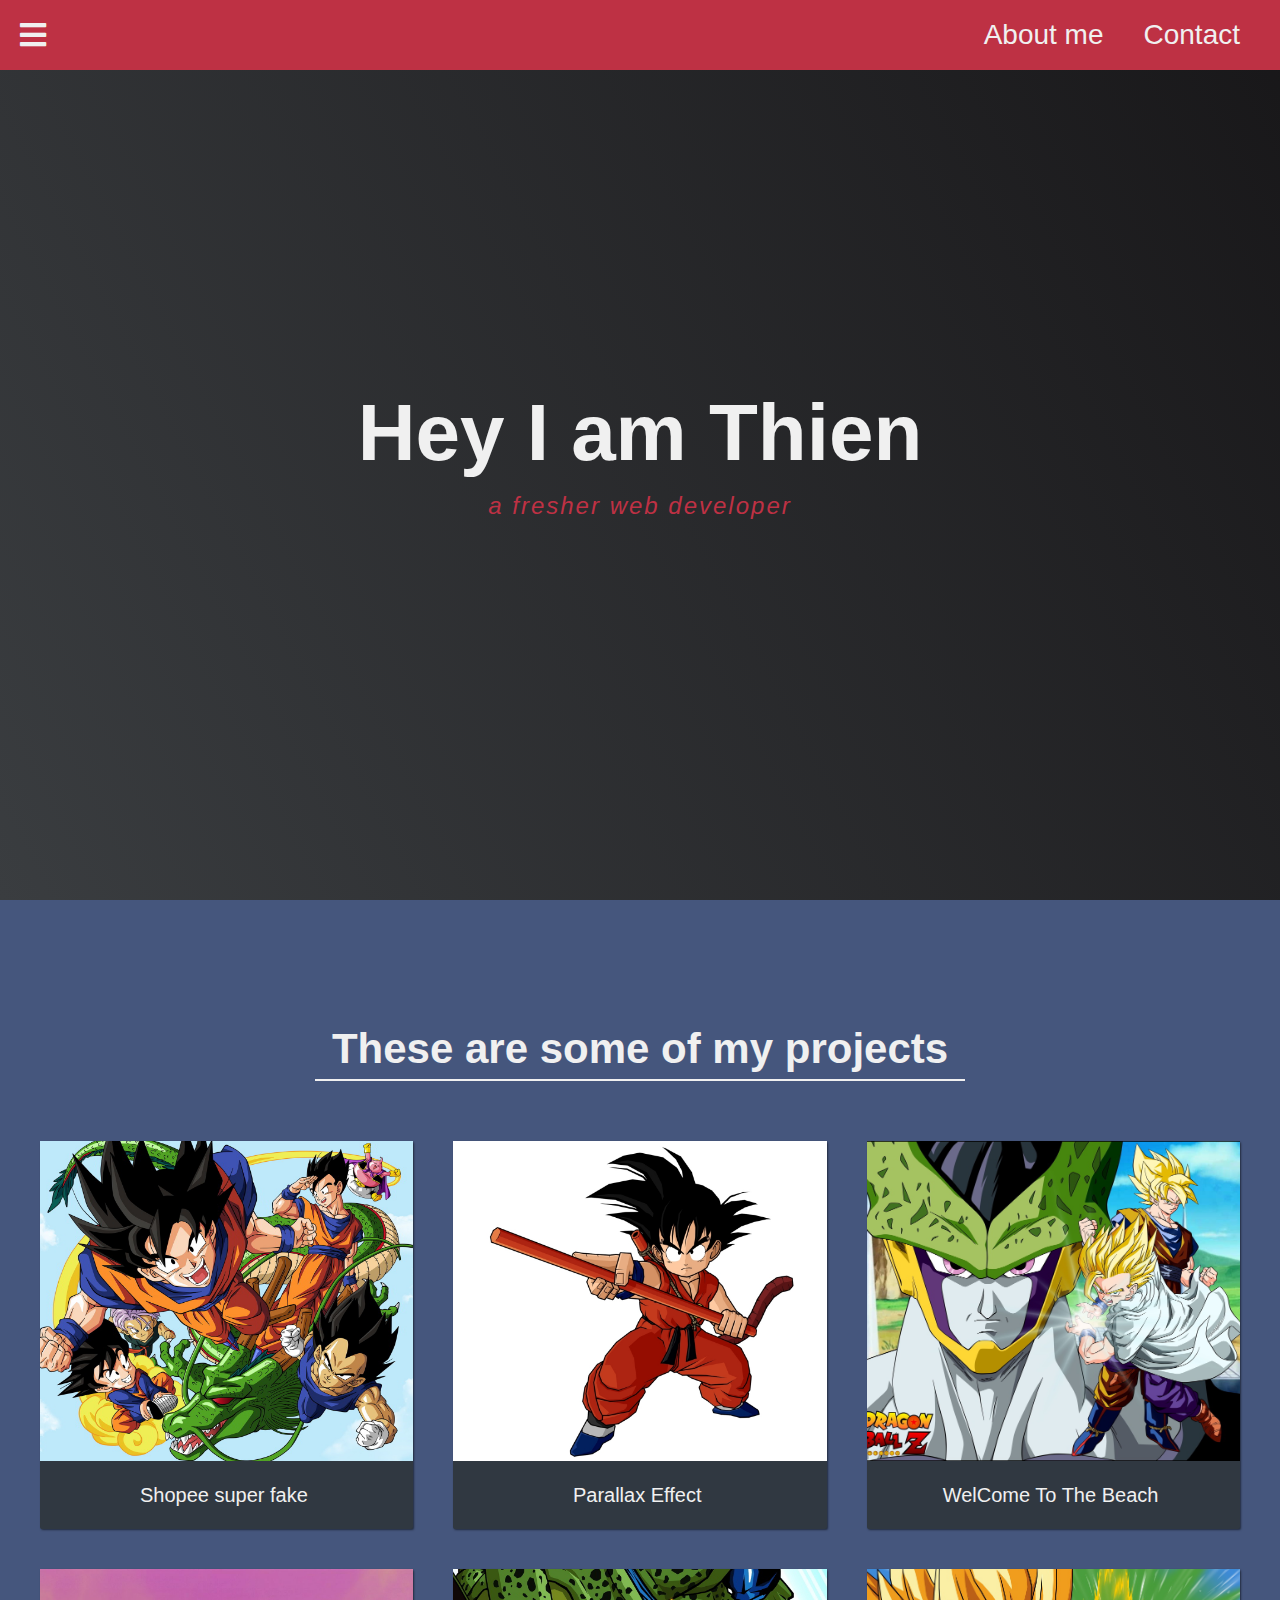
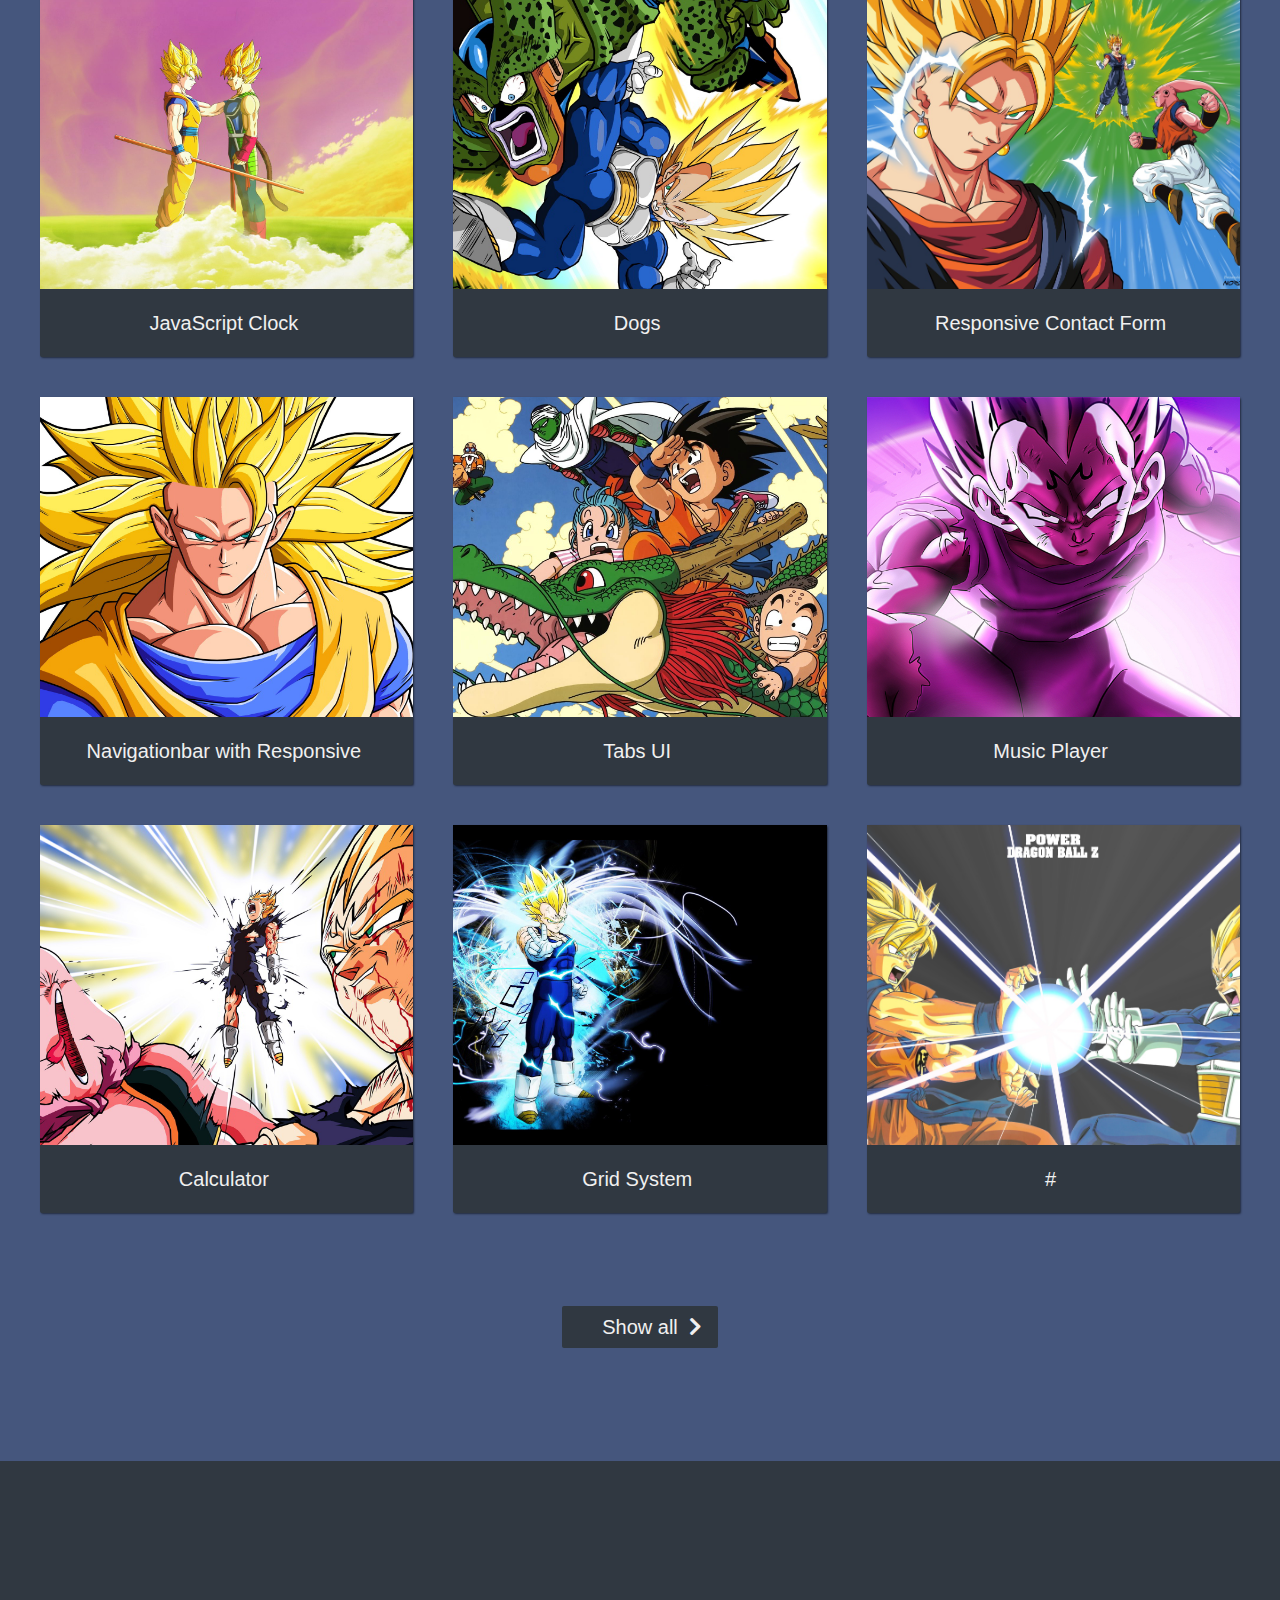
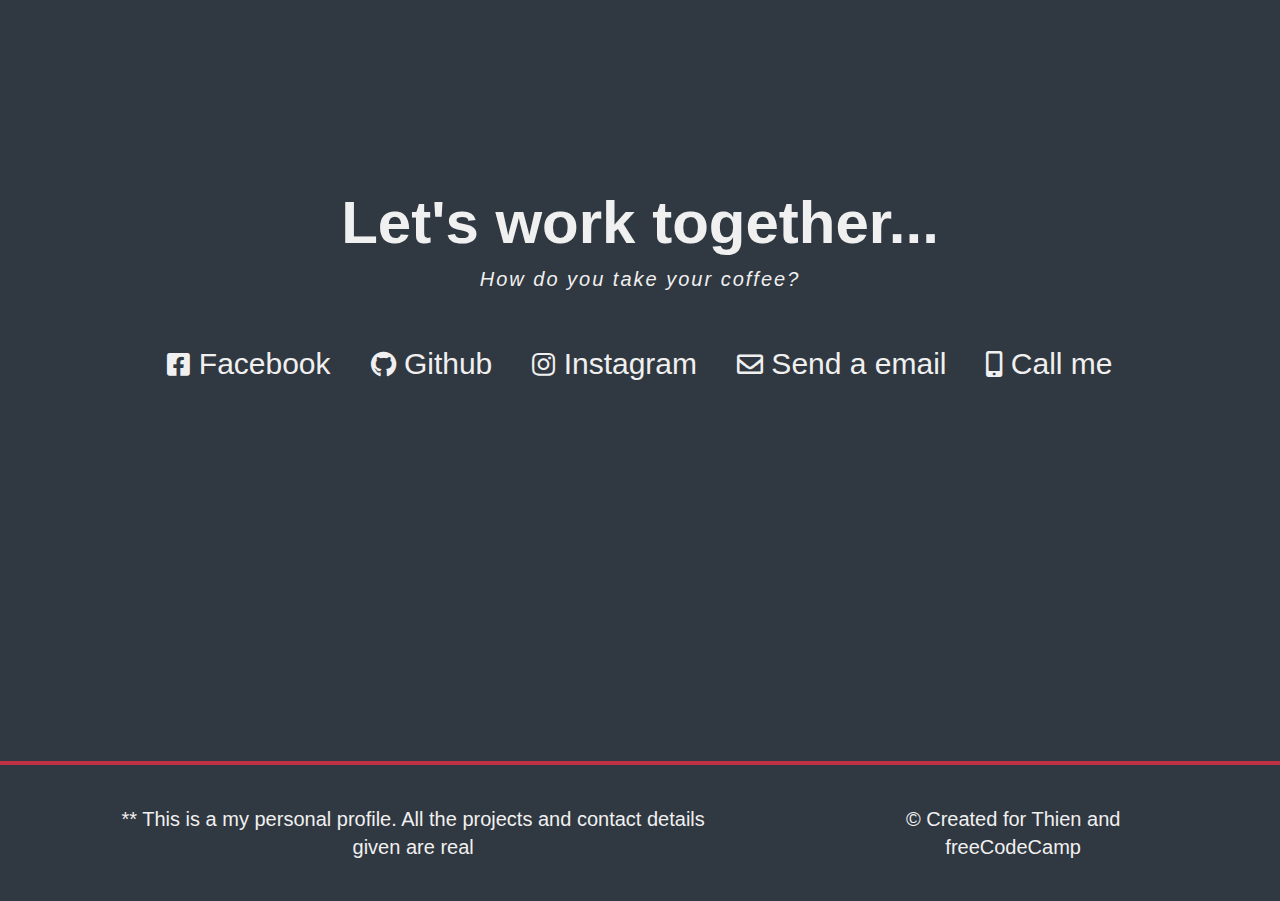
<file: index.html>
<!DOCTYPE html>
<html lang="en">

<head>
    <meta charset="UTF-8">
    <meta http-equiv="X-UA-Compatible" content="IE=edge">
    <meta name="viewport" content="width=device-width, initial-scale=1.0">
    <link rel="stylesheet" href="./css/style.css">
    <link rel="stylesheet" href="https://cdnjs.cloudflare.com/ajax/libs/font-awesome/5.15.3/css/all.min.css">
    <title>Personal Profile</title>
</head>

<body>
    <div class="header">
        <div class="nav">
            <div class="hamberger"><i class="fas fa-bars"></i></div>
            <div class="nav-list">
                <ul class="nav-li">
                    <li class="linkabout li"><a>About me</a></li>
                    <li class="linkcontact li"><a>Contact</a></li>
                </ul>
            </div>
        </div>
        <div class="hello">
            <h1 class="myname">Hey I am Thien</h1>
            <p>a fresher web developer </p>
        </div>
    </div>
    <div class="about-me">haha</div>

    <section class="projects-section">
        <h2 class="projects-section-header">These are some of my projects</h2>

        <div class="projects-grid">

            <a href="./ShopeeFake/index.html" class="project">
                <!-- <div class="background" style="background-image: url(./img/songoku.jpg);"></div> -->
                <img class="project-image" src="./img/songoku.jpg" alt="">
                <p class="project-title">
                    <span class="code">
                        < </span> Shopee super fake <span class="code"> />
                    </span>
                </p>
            </a>
            <a href="./ParallaxEffect/index.html" class="project">
                <!-- <div class="background" style="background-image: url(./img/songoku.jpg);"></div> -->
                <img class="project-image" src="./img/1.jpg" alt="">
                <p class="project-title">
                    <span class="code">
                        < </span> Parallax Effect <span class="code"> />
                    </span>
                </p>
            </a>
            <a href="./WelcometotheBeach/index.html" class="project">
                <!-- <div class="background" style="background-image: url(./img/songoku.jpg);"></div> -->
                <img class="project-image" src="./img/17.jpg" alt="">
                <p class="project-title">
                    <span class="code">
                        < </span> WelCome To The Beach <span class="code"> />
                    </span>
                </p>
            </a>
            <a href="./JavascriptClock/index.html" class="project">
                <!-- <div class="background" style="background-image: url(./img/songoku.jpg);"></div> -->
                <img class="project-image" src="./img/3.jpg" alt="">
                <p class="project-title">
                    <span class="code">
                        < </span> JavaScript Clock <span class="code"> />
                    </span>
                </p>
            </a>
            <a href="./myproject/index.html" class="project">
                <!-- <div class="background" style="background-image: url(./img/songoku.jpg);"></div> -->
                <img class="project-image" src="./img/4.jpg" alt="">
                <p class="project-title">
                    <span class="code">
                        < </span> Dogs <span class="code"> />
                    </span>
                </p>
            </a>
            <a href="./ResponsiveContactForm/index.html" class="project">
                <!-- <div class="background" style="background-image: url(./img/songoku.jpg);"></div> -->
                <img class="project-image" src="./img/5.jpg" alt="">
                <p class="project-title">
                    <span class="code">
                        < </span> Responsive Contact Form <span class="code"> />
                    </span>
                </p>
            </a>
            <a href="./bai3_navigationbar/index.html" class="project">
                <!-- <div class="background" style="background-image: url(./img/songoku.jpg);"></div> -->
                <img class="project-image" src="./img/6.jpg" alt="">
                <p class="project-title">
                    <span class="code">
                        < </span> Navigationbar with Responsive <span class="code"> />
                    </span>
                </p>
            </a>
            <a href="./tabsUI/index.html" class="project">
                <!-- <div class="background" style="background-image: url(./img/songoku.jpg);"></div> -->
                <img class="project-image" src="./img/7.jpg" alt="">
                <p class="project-title">
                    <span class="code">
                        < </span> Tabs UI <span class="code"> />
                    </span>
                </p>
            </a>
            <a href="./musicPlayer/index.html" class="project">
                <!-- <div class="background" style="background-image: url(./img/songoku.jpg);"></div> -->
                <img class="project-image" src="./img/9.jpg" alt="">
                <p class="project-title">
                    <span class="code">
                        < </span> Music Player <span class="code"> />
                    </span>
                </p>
            </a>
            <a href="./Calculator/index.html" class="project">
                <!-- <div class="background" style="background-image: url(./img/songoku.jpg);"></div> -->
                <img class="project-image" src="./img/11.jpg" alt="">
                <p class="project-title">
                    <span class="code">
                        < </span> Calculator <span class="code"> />
                    </span>
                </p>
            </a>
            <a href="./bai4_gridsystem/index.html" class="project">
                <!-- <div class="background" style="background-image: url(./img/songoku.jpg);"></div> -->
                <img class="project-image" src="./img/8.jpg" alt="">
                <p class="project-title">
                    <span class="code">
                        < </span> Grid System <span class="code"> />
                    </span>
                </p>
            </a>
            <a href="./musicPlayer/index.html" class="project">
                <!-- <div class="background" style="background-image: url(./img/songoku.jpg);"></div> -->
                <img class="project-image" src="./img/16.jpg" alt="">
                <p class="project-title">
                    <span class="code">
                        < </span> # <span class="code"> />
                    </span>
                </p>
            </a>


        </div>
        <a class="showall">
            Show all
            <i class="fas fa-chevron-right"></i>
        </a>
    </section>



    <section class="contact">
        <h2 class="letwork">Let's work together...</h2>

        <p class="question">How do you take your coffee?</p>
        <div class="lienhe">
            <ul class="mxh">
                <a class="mxh-link" href="https://www.facebook.com/thien.h.nguyen1/">
                    <li class="list-mxh"><i class="icon fab fa-facebook-square"></i> Facebook</li>
                </a>
                <a class="mxh-link" href="https://github.com/Thien-Git">
                    <li class="list-mxh"><i class="icon fab fa-github"></i> Github</li>
                </a>
                <a class="mxh-link" href="https://www.instagram.com/huythien9019/">
                    <li class="list-mxh"><i class="icon fab fa-instagram"></i> Instagram</li>
                </a>
                <a class="mxh-link" href="huythien9019@gmail.com">
                    <li class="list-mxh"><i class="icon far fa-envelope"></i> Send a email</li>
                </a>
                <a class="mxh-link" href="0903394277">
                    <li class="list-mxh"><i class="icon fas fa-mobile-alt"></i> Call me</li>
                </a>
            </ul>
        </div>

    </section>

    <section class="footer">

        <footer class="banquyen">
            <p>** This is a my personal profile. All the projects and contact details given are real</p>
            <p>© Created for Thien and freeCodeCamp</p>
        </footer>

    </section>
    
 <!-- info-About me -->

    <div class="sub tthere">
        <div class="modal-body">
            <div class="header-about-me">
                <h3 class="name-about-me">Nguyễn Huy Thiên</h3>
                <p class="fresher">FRESHER FRONT - END</p>
            </div>
            <div class="grid-about-me">
                <div class="gioithieu">
                    <h2 class="title-info" class="title-info" >Thông tin cá nhân</h2>
                    <ul class="list-history">
                        <li>Họ tên: Nguyễn Huy Thiên</li>
                        <li>Năm sinh: 17/11/1990</li>
                        <li>Quê quán: Đăk Nông</li>
                        <li>Chỗ ở hiện tại: Quận Bình Tân, TP HCM</li>

                    </ul>
                    <span class="interest">Mục tiêu nghề nghiệp: tôi là một người quan tâm đến công nghệ và những điều mới mẻ, thích làm việc với máy
                        tính và không muốn bản thân tụt hậu. Mong muốn đem lại giá trị cho công ty, bản thân và mọi người bằng công việc
                        lập trình. Mục tiêu trở thành một lập trình viên Front-end.</span>
                </div>


                <div class="kinhnghiemlamviec">
                    <h2 class="title-info">Kinh nghiệm học tập và làm việc</h2>
                    
                    <div>
                        <h3 class="company">Công Ty Cổ Phần Globe Build - Chuyên viên sản xuất (2017-2021)</h3>
                        <ul class="list-history">
                            <li>Lập kế hoạch, triển khai, kiểm tra, giám sát quá trình sản xuất.</li>
                            <li>Tư vấn giám sát các vấn đề kỹ thuật - chất lượng, phối hợp giải quyết các vấn đề liên quan giữa các phòng ban, khách hàng.</li>
                            <li>Lập báo cáo hàng ngày.</li>
                        </ul>
                    </div>
                    <div>
                        <h3 class="company">Nordic Coder – Trường đạo tào lập trình viên chuyên nghiệp đến từ Bắc Âu  (09/2019-06/2020)</h3>
                        <ul class="list-history">
                            <li>Học Khóa học HTML, CSS, JavaScript, Reacjs cho lập trình viên Front-end.</li>
                            <li>Sử dụng Github, PSD.</li>
                            <li>Tư duy lập trình.</li>
                            <li>Tìm hiểu môi trường ngành lập trình.</li>
                            <li>Thực hành lập trình Front-end.</li>
                        </ul>
                    </div>
                    <div>
                        <h3 class="company">Công Ty USG Boral VN (10/2015-10/2016)</h3>
                        <ul class="list-history">
                            <li>Công nhân vận hành máy</li>
                        </ul>
                    </div>
                    <div>
                        <h3 class="company">Công Ty Nghiên Cứu Thị Trường Cimigo  (10/2014-10/2015)</h3>
                        <ul class="list-history">
                            <li>Làm việc trong nhóm khảo sát thị trường. Thực hiện khảo sát thị trường theo yêu cầu của khách hàng</li>
                        </ul>
                    </div>
                    <div>
                        <h3 class="company">Trường Đại học Công nghiệp TP.HCM (10/2010-10/2014)</h3>
                        <ul class="list-history">
                            <li>Tốt nghiệp đại học chuyên ngành Công nghệ hóa học</li>
                            <li>Chứng chỉ C Tiếng Anh</li>
                        </ul>
                    </div>
                    
                </div>

                <div class="kynang">
                    <h2 class="title-info">Kỹ năng</h2>
                    <ul class="list-history">
                        <li>HTML/CSS</li>
                        <li>JavaScipt</li>
                        <li>C#</li>
                        <li>Java</li>
                        <li>Github</li>
                    </ul>
                </div>
                <div class="dieuquantam">
                    <h2 class="title-info">Điều quan tâm</h2>
                    <ul class="list-history">
                        <li>ReactJS/Redux</li>
                        <li>Responsive</li>
                        <li>Database, MySQL</li>
                        <li>Bóng đá</li>
                    </ul>
                </div>
            </div>

        </div>
        <div class="overlay">
            <span class="close_aboutme"><i class="fas fa-times"></i></span>
        </div>
        
       
    </div>

     <!-- info-contact -->

    <div class="sub tthere"> 
        <div class="modal-body">
            <div class="header-about-me">
                <h3 class="name-about-me">Nguyễn Huy Thiên</h3>
                <p class="fresher">FRESHER FRONT - END</p>
            </div>
            <div class="grid-about-me">
                <div class="gioithieu">
                    <h2 class="title-info" class="title-info" >Thông tin liên hệ</h2>
                    <div>
                        <ul class="list-contact">
                            <li><i class="fas fa-envelope"></i> huythien9019@gmail.com</li>
                            <li><i class="fas fa-phone"></i> 0903394277</li>
                            <li><i class="fas fa-road"></i> Quận Bình Tân Tp.HCM</li>

                        </ul>
                    </div>
                </div>
            </div>

        </div>
        <div class="overlay">
            <span class="close_aboutme"><i class="fas fa-times"></i></span>
        </div>
        
        
    </div>




    <script src="./js/style.js"></script>
</body>

</html>
</file>
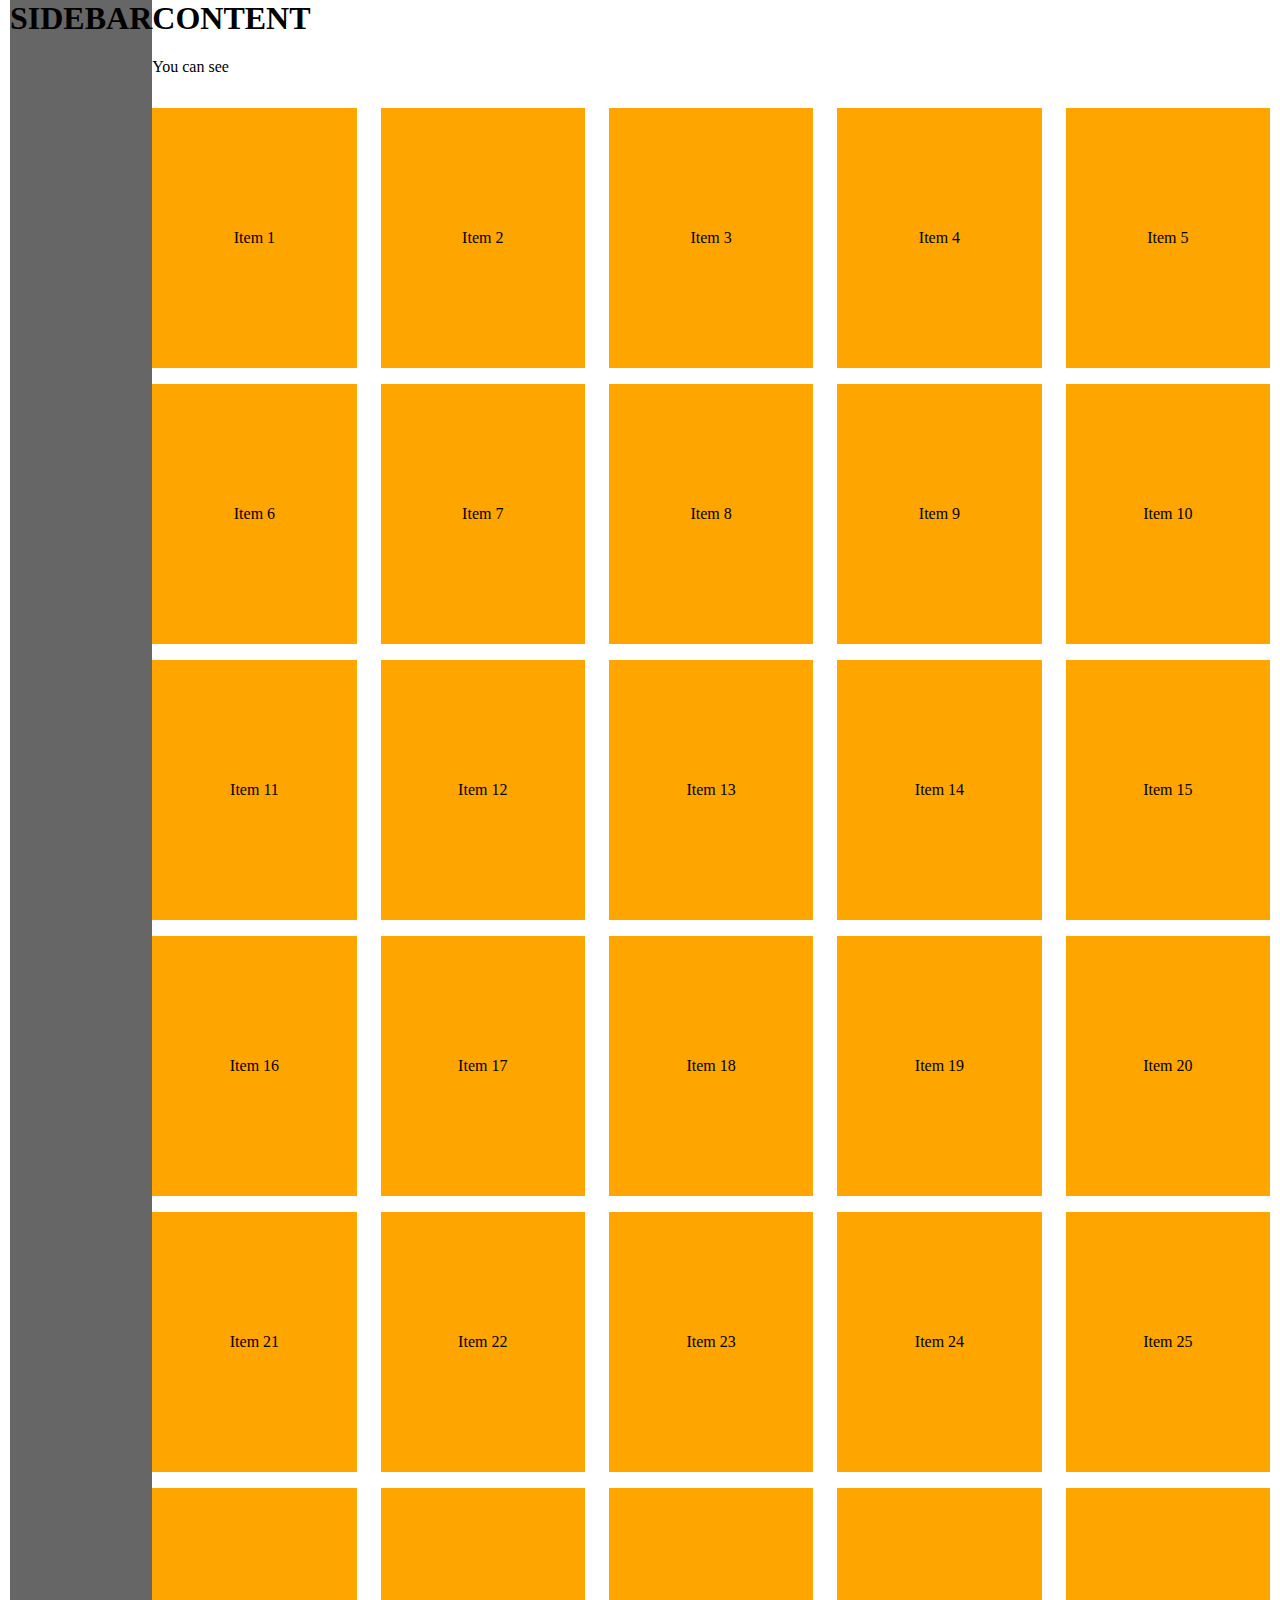
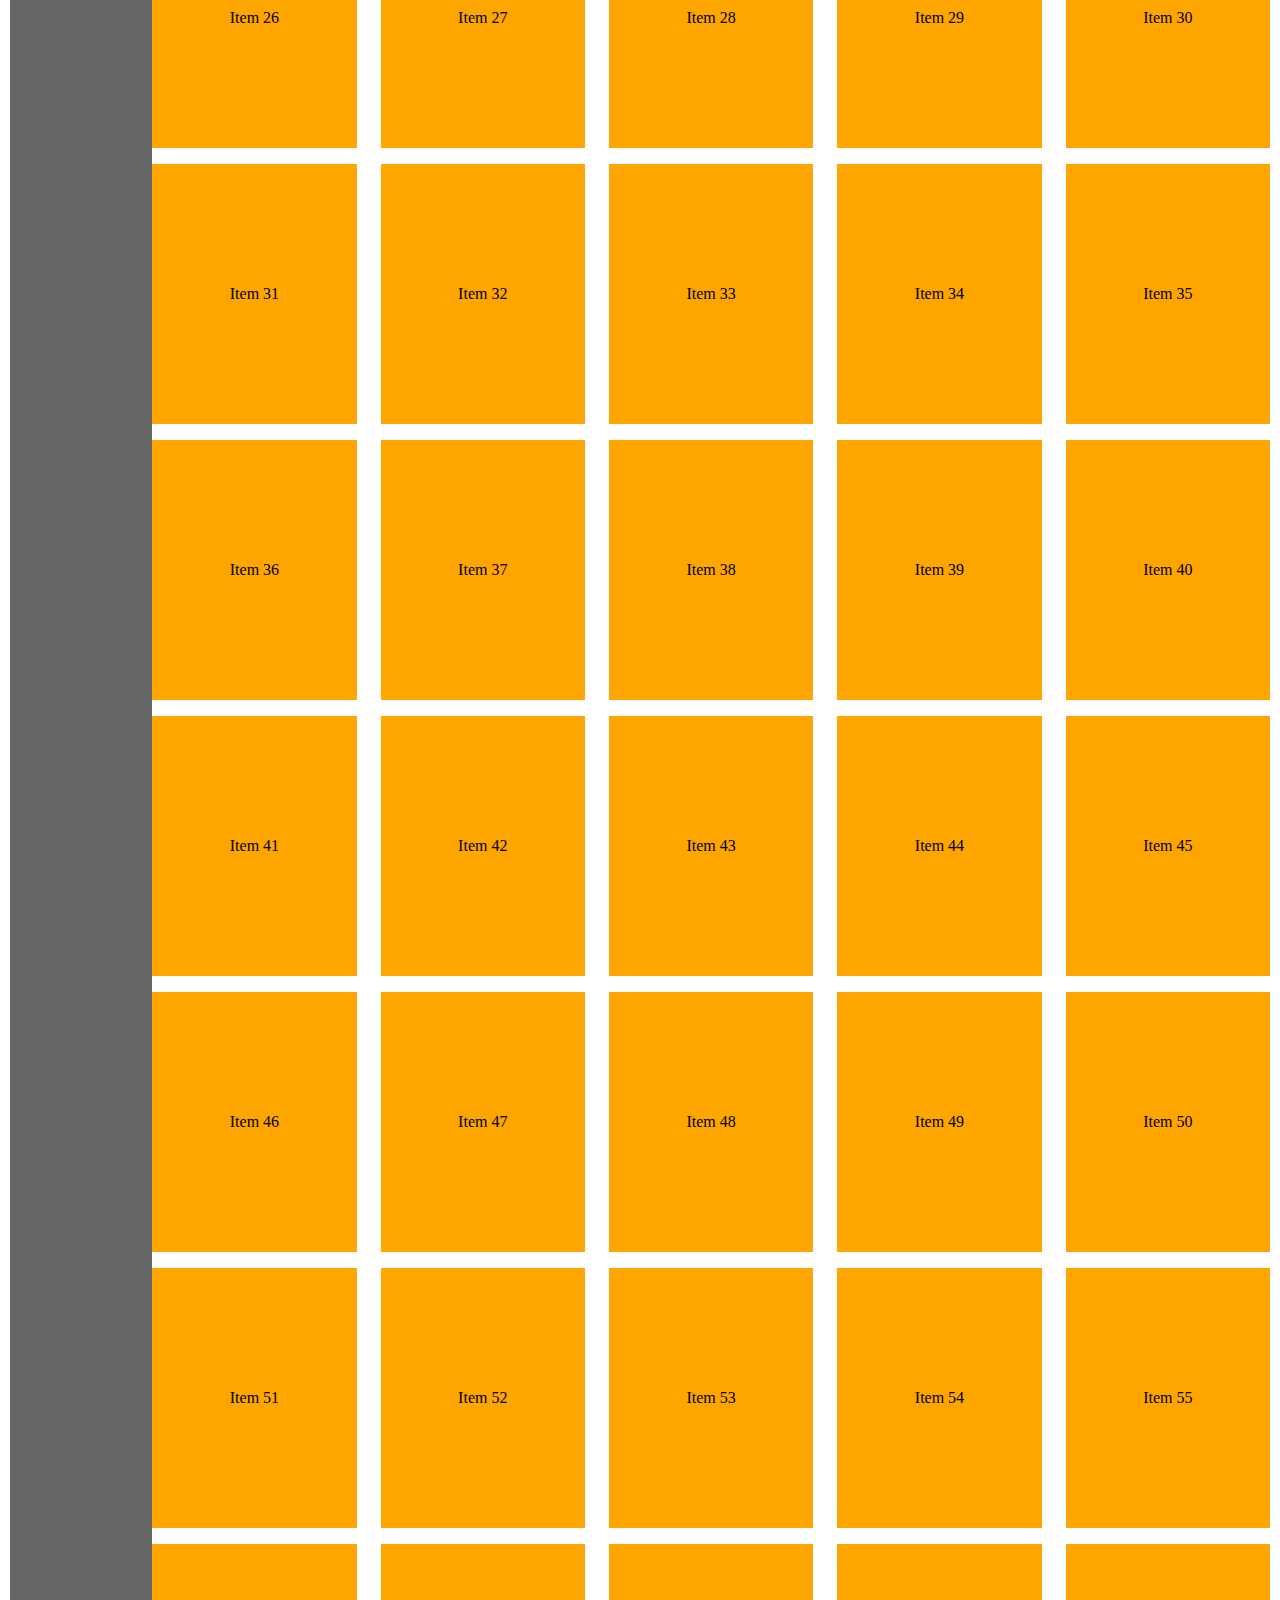
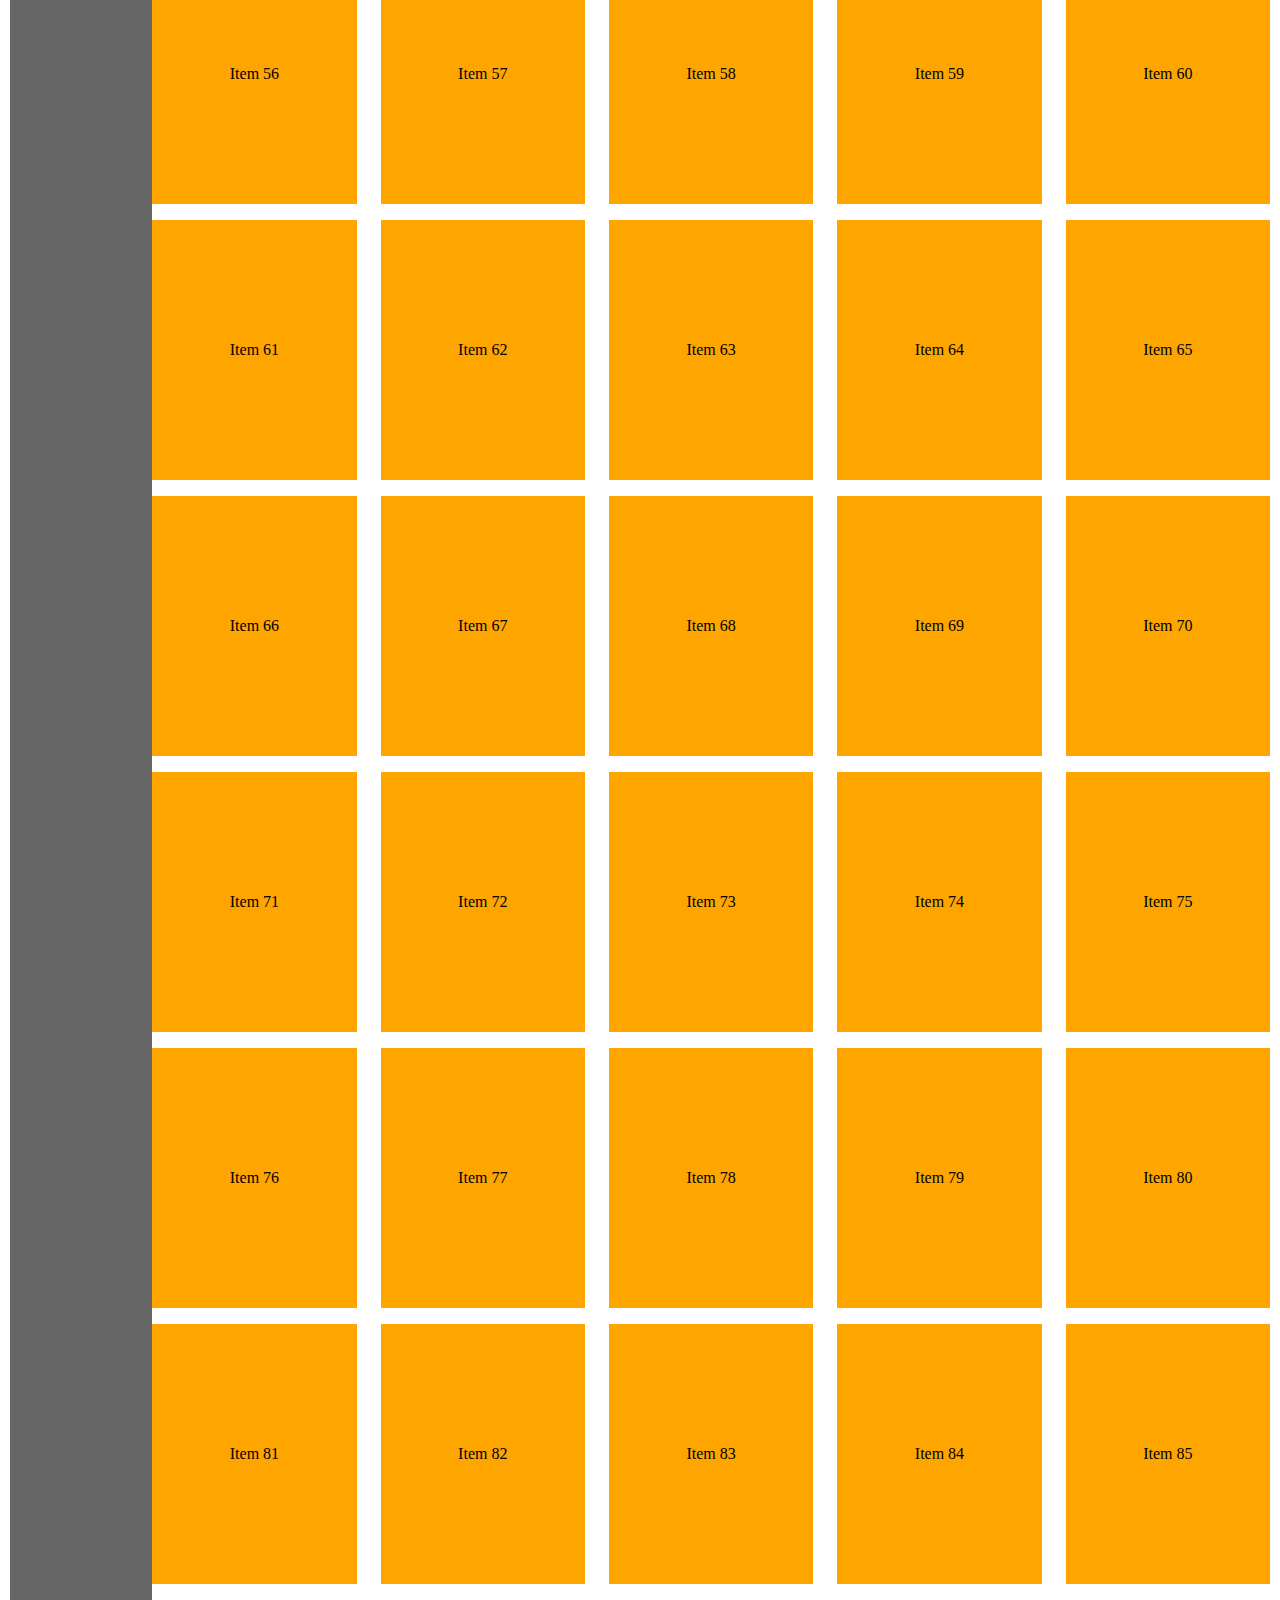
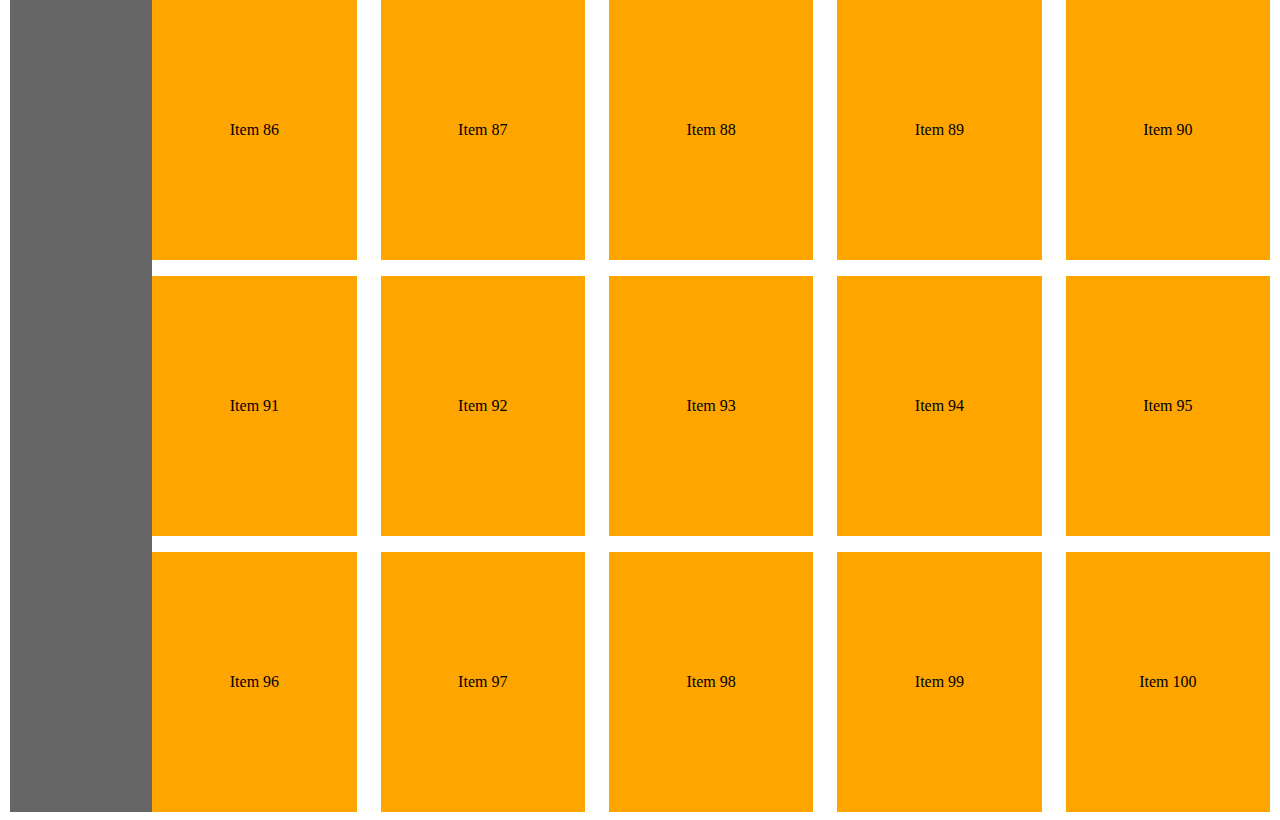
<file: bai4_gridsystem/index.html>
<!DOCTYPE html>
<html lang="en">
  <head>
    <meta charset="UTF-8">
    <meta name="viewport" content="width=device-width, initial-scale=1.0">
    <meta http-equiv="X-UA-Compatible" content="ie=edge">
    <title>Document</title>
    <link rel="stylesheet" href="./grid.css">
    <link rel="stylesheet" href="./style.css">
    <style>
     
     
      .course-item {
          height: 260px;
          background-color: orange;
          line-height: 260px;
          text-align: center;
          margin: 0;
      }

      .container {
      text-align: center;
        }

      .list {
          height: 260px;
          background-color: orchid;
          text-align: center;
      }
      
      h1 {
        margin-top: 0;
      }

      ul {
          margin-top: 0;
      }

      @media (min-width: 740px) {
          .course-item {
              margin-top: 16px;
          }
      }

      @media (max-width: 740px) {
          .course-item {
              margin-top: 16px;
          }
      }
    </style>
  </head>

  <body>
    <!-- <div class="grid wide container">
        <div class="row">
            <div class="col l-3 m-0 c-0">
                <div class="list">
                    <ul>
                        <li>1</li>
                        <li>2</li>
                        <li>3</li>
                    </ul>
                </div>
            </div>
            <div class="col l-9 m-12 c-12">
                <div class="row">
                    <div class="col l-4 m-6 c-12">
                        <div class="course-item">
                            <h1>Course 1</h1>
                        </div>
                    </div>
                    <div class="col l-4 m-6 c-12">
                        <div class="course-item">
                            <h1>Course 2</h1>
                        </div>
                    </div>
                    <div class="col l-4 m-6 c-12">
                        <div class="course-item">
                            <h1>Course 3</h1>
                        </div>
                    </div>
                </div>
            </div>
        </div>
    </div> -->

    <!-- <div class="grid wide container">
        <div class="row">
            <div class="col l-3 l-o-4 m-8 m-o-1 c-6 c-o-2">
                <div class="course-item">1</div>
            </div>
            <div class="col l-3 m-1 c-0">
                <div class="course-item">2</div>
            </div>
        </div>
    </div> -->
    <!-- <div class="grid wide">
        <div class="row">
            <div class="col l-3 m-6 c-12 ">
                <div class="course-item">Item1</div>
            </div>
            <div class="col l-3 m-6 c-12">
                <div class="course-item">Item1</div>
            </div>
            <div class="col l-3 m-6 c-12">
                <div class="course-item">Item1</div>
            </div>
            <div class="col l-3 m-6 c-12">
                <div class="course-item">Item1</div>
            </div>
        </div>
    </div> -->
    <!-- <div class="grid wide">
        <div class="row">
            <div class="col l-5 m-5 c-12 ">
                <div class="course-item">img</div>
            </div>
            <div class="col l-7 m-7 c-12 ">
                <div class="course-item">info
                    <div class="row">
                        <div class="col l-4">
                            <div>something</div>
                        </div>
                        <div class="col l-4">
                            <div>something</div>
                        </div>
                        <div class="col l-4">
                            <div>something</div>
                        </div>
                    </div>
                </div>
            </div>
        </div>
    </div> -->
    <!-- <div class="grid wide">
        <div class="row">
            <div class="col l-2 m-0 c-0">
                <div class="course-item">Category</div>
            </div>
            <div class="col l-10 m-12 c-12 ">
                <div class="content">
                    <div class="row">
                        <div class="col l-2-4 m-4 c-12 m-4 c-12 ">
                            <div class="course-item"></div>
                        </div>
                        <div class="col l-2-4 m-4 c-12 m-4 c-12">
                            <div class="course-item"></div>
                        </div>
                        <div class="col l-2-4 m-4 c-12 m-4 c-12">
                            <div class="course-item"></div>
                        </div>
                        <div class="col l-2-4 m-4 c-12 m-4 c-12">
                            <div class="course-item"></div>
                        </div>
                        <div class="col l-2-4 m-4 c-12 m-4 c-12">
                            <div class="course-item"></div>
                        </div>
                    </div>
                </div>
            </div>
        </div>
    </div> -->

    <div class="main">
        <div class="sidebar hide-on-tablet hide-on-mobile">
            <h1>SIDEBAR</h1>
        </div>

        <div class="content">
            <h1>CONTENT</h1>
            <p>You can see</p>

            <div class="grid">
                <div class="row">
                    <div class="col l-2-4 m-4 c-12">
                        <div class="course-item">Item 1</div>
                    </div>
                    <div class="col l-2-4 m-4 c-12">
                        <div class="course-item">Item 2</div>
                    </div>
                    <div class="col l-2-4 m-4 c-12">
                        <div class="course-item">Item 3</div>
                    </div>
                    <div class="col l-2-4 m-4 c-12">
                        <div class="course-item">Item 4</div>
                    </div>
                    <div class="col l-2-4 m-4 c-12">
                        <div class="course-item">Item 5</div>
                    </div>
                    <div class="col l-2-4 m-4 c-12">
                        <div class="course-item">Item 6</div>
                    </div>
                    <div class="col l-2-4 m-4 c-12">
                        <div class="course-item">Item 7</div>
                    </div>
                    <div class="col l-2-4 m-4 c-12">
                        <div class="course-item">Item 8</div>
                    </div>
                    <div class="col l-2-4 m-4 c-12">
                        <div class="course-item">Item 9</div>
                    </div>
                    <div class="col l-2-4 m-4 c-12">
                        <div class="course-item">Item 10</div>
                    </div>
                    <div class="col l-2-4 m-4 c-12">
                        <div class="course-item">Item 11</div>
                    </div>
                    <div class="col l-2-4 m-4 c-12">
                        <div class="course-item">Item 12</div>
                    </div>
                    <div class="col l-2-4 m-4 c-12">
                        <div class="course-item">Item 13</div>
                    </div>
                    <div class="col l-2-4 m-4 c-12">
                        <div class="course-item">Item 14</div>
                    </div>
                    <div class="col l-2-4 m-4 c-12">
                        <div class="course-item">Item 15</div>
                    </div>
                    <div class="col l-2-4 m-4 c-12">
                        <div class="course-item">Item 16</div>
                    </div>
                    <div class="col l-2-4 m-4 c-12">
                        <div class="course-item">Item 17</div>
                    </div>
                    <div class="col l-2-4 m-4 c-12">
                        <div class="course-item">Item 18</div>
                    </div>
                    <div class="col l-2-4 m-4 c-12">
                        <div class="course-item">Item 19</div>
                    </div>
                    <div class="col l-2-4 m-4 c-12">
                        <div class="course-item">Item 20</div>
                    </div>
                    <div class="col l-2-4 m-4 c-12">
                        <div class="course-item">Item 21</div>
                    </div>
                    <div class="col l-2-4 m-4 c-12">
                        <div class="course-item">Item 22</div>
                    </div>
                    <div class="col l-2-4 m-4 c-12">
                        <div class="course-item">Item 23</div>
                    </div>
                    <div class="col l-2-4 m-4 c-12">
                        <div class="course-item">Item 24</div>
                    </div>
                    <div class="col l-2-4 m-4 c-12">
                        <div class="course-item">Item 25</div>
                    </div>
                    <div class="col l-2-4 m-4 c-12">
                        <div class="course-item">Item 26</div>
                    </div>
                    <div class="col l-2-4 m-4 c-12">
                        <div class="course-item">Item 27</div>
                    </div>
                    <div class="col l-2-4 m-4 c-12">
                        <div class="course-item">Item 28</div>
                    </div>
                    <div class="col l-2-4 m-4 c-12">
                        <div class="course-item">Item 29</div>
                    </div>
                    <div class="col l-2-4 m-4 c-12">
                        <div class="course-item">Item 30</div>
                    </div>
                    <div class="col l-2-4 m-4 c-12">
                        <div class="course-item">Item 31</div>
                    </div>
                    <div class="col l-2-4 m-4 c-12">
                        <div class="course-item">Item 32</div>
                    </div>
                    <div class="col l-2-4 m-4 c-12">
                        <div class="course-item">Item 33</div>
                    </div>
                    <div class="col l-2-4 m-4 c-12">
                        <div class="course-item">Item 34</div>
                    </div>
                    <div class="col l-2-4 m-4 c-12">
                        <div class="course-item">Item 35</div>
                    </div>
                    <div class="col l-2-4 m-4 c-12">
                        <div class="course-item">Item 36</div>
                    </div>
                    <div class="col l-2-4 m-4 c-12">
                        <div class="course-item">Item 37</div>
                    </div>
                    <div class="col l-2-4 m-4 c-12">
                        <div class="course-item">Item 38</div>
                    </div>
                    <div class="col l-2-4 m-4 c-12">
                        <div class="course-item">Item 39</div>
                    </div>
                    <div class="col l-2-4 m-4 c-12">
                        <div class="course-item">Item 40</div>
                    </div>
                    <div class="col l-2-4 m-4 c-12">
                        <div class="course-item">Item 41</div>
                    </div>
                    <div class="col l-2-4 m-4 c-12">
                        <div class="course-item">Item 42</div>
                    </div>
                    <div class="col l-2-4 m-4 c-12">
                        <div class="course-item">Item 43</div>
                    </div>
                    <div class="col l-2-4 m-4 c-12">
                        <div class="course-item">Item 44</div>
                    </div>
                    <div class="col l-2-4 m-4 c-12">
                        <div class="course-item">Item 45</div>
                    </div>
                    <div class="col l-2-4 m-4 c-12">
                        <div class="course-item">Item 46</div>
                    </div>
                    <div class="col l-2-4 m-4 c-12">
                        <div class="course-item">Item 47</div>
                    </div>
                    <div class="col l-2-4 m-4 c-12">
                        <div class="course-item">Item 48</div>
                    </div>
                    <div class="col l-2-4 m-4 c-12">
                        <div class="course-item">Item 49</div>
                    </div>
                    <div class="col l-2-4 m-4 c-12">
                        <div class="course-item">Item 50</div>
                    </div>
                    <div class="col l-2-4 m-4 c-12">
                        <div class="course-item">Item 51</div>
                    </div>
                    <div class="col l-2-4 m-4 c-12">
                        <div class="course-item">Item 52</div>
                    </div>
                    <div class="col l-2-4 m-4 c-12">
                        <div class="course-item">Item 53</div>
                    </div>
                    <div class="col l-2-4 m-4 c-12">
                        <div class="course-item">Item 54</div>
                    </div>
                    <div class="col l-2-4 m-4 c-12">
                        <div class="course-item">Item 55</div>
                    </div>
                    <div class="col l-2-4 m-4 c-12">
                        <div class="course-item">Item 56</div>
                    </div>
                    <div class="col l-2-4 m-4 c-12">
                        <div class="course-item">Item 57</div>
                    </div>
                    <div class="col l-2-4 m-4 c-12">
                        <div class="course-item">Item 58</div>
                    </div>
                    <div class="col l-2-4 m-4 c-12">
                        <div class="course-item">Item 59</div>
                    </div>
                    <div class="col l-2-4 m-4 c-12">
                        <div class="course-item">Item 60</div>
                    </div>
                    <div class="col l-2-4 m-4 c-12">
                        <div class="course-item">Item 61</div>
                    </div>
                    <div class="col l-2-4 m-4 c-12">
                        <div class="course-item">Item 62</div>
                    </div>
                    <div class="col l-2-4 m-4 c-12">
                        <div class="course-item">Item 63</div>
                    </div>
                    <div class="col l-2-4 m-4 c-12">
                        <div class="course-item">Item 64</div>
                    </div>
                    <div class="col l-2-4 m-4 c-12">
                        <div class="course-item">Item 65</div>
                    </div>
                    <div class="col l-2-4 m-4 c-12">
                        <div class="course-item">Item 66</div>
                    </div>
                    <div class="col l-2-4 m-4 c-12">
                        <div class="course-item">Item 67</div>
                    </div>
                    <div class="col l-2-4 m-4 c-12">
                        <div class="course-item">Item 68</div>
                    </div>
                    <div class="col l-2-4 m-4 c-12">
                        <div class="course-item">Item 69</div>
                    </div>
                    <div class="col l-2-4 m-4 c-12">
                        <div class="course-item">Item 70</div>
                    </div>
                    <div class="col l-2-4 m-4 c-12">
                        <div class="course-item">Item 71</div>
                    </div>
                    <div class="col l-2-4 m-4 c-12">
                        <div class="course-item">Item 72</div>
                    </div>
                    <div class="col l-2-4 m-4 c-12">
                        <div class="course-item">Item 73</div>
                    </div>
                    <div class="col l-2-4 m-4 c-12">
                        <div class="course-item">Item 74</div>
                    </div>
                    <div class="col l-2-4 m-4 c-12">
                        <div class="course-item">Item 75</div>
                    </div>
                    <div class="col l-2-4 m-4 c-12">
                        <div class="course-item">Item 76</div>
                    </div>
                    <div class="col l-2-4 m-4 c-12">
                        <div class="course-item">Item 77</div>
                    </div>
                    <div class="col l-2-4 m-4 c-12">
                        <div class="course-item">Item 78</div>
                    </div>
                    <div class="col l-2-4 m-4 c-12">
                        <div class="course-item">Item 79</div>
                    </div>
                    <div class="col l-2-4 m-4 c-12">
                        <div class="course-item">Item 80</div>
                    </div>
                    <div class="col l-2-4 m-4 c-12">
                        <div class="course-item">Item 81</div>
                    </div>
                    <div class="col l-2-4 m-4 c-12">
                        <div class="course-item">Item 82</div>
                    </div>
                    <div class="col l-2-4 m-4 c-12">
                        <div class="course-item">Item 83</div>
                    </div>
                    <div class="col l-2-4 m-4 c-12">
                        <div class="course-item">Item 84</div>
                    </div>
                    <div class="col l-2-4 m-4 c-12">
                        <div class="course-item">Item 85</div>
                    </div>
                    <div class="col l-2-4 m-4 c-12">
                        <div class="course-item">Item 86</div>
                    </div>
                    <div class="col l-2-4 m-4 c-12">
                        <div class="course-item">Item 87</div>
                    </div>
                    <div class="col l-2-4 m-4 c-12">
                        <div class="course-item">Item 88</div>
                    </div>
                    <div class="col l-2-4 m-4 c-12">
                        <div class="course-item">Item 89</div>
                    </div>
                    <div class="col l-2-4 m-4 c-12">
                        <div class="course-item">Item 90</div>
                    </div>
                    <div class="col l-2-4 m-4 c-12">
                        <div class="course-item">Item 91</div>
                    </div>
                    <div class="col l-2-4 m-4 c-12">
                        <div class="course-item">Item 92</div>
                    </div>
                    <div class="col l-2-4 m-4 c-12">
                        <div class="course-item">Item 93</div>
                    </div>
                    <div class="col l-2-4 m-4 c-12">
                        <div class="course-item">Item 94</div>
                    </div>
                    <div class="col l-2-4 m-4 c-12">
                        <div class="course-item">Item 95</div>
                    </div>
                    <div class="col l-2-4 m-4 c-12">
                        <div class="course-item">Item 96</div>
                    </div>
                    <div class="col l-2-4 m-4 c-12">
                        <div class="course-item">Item 97</div>
                    </div>
                    <div class="col l-2-4 m-4 c-12">
                        <div class="course-item">Item 98</div>
                    </div>
                    <div class="col l-2-4 m-4 c-12">
                        <div class="course-item">Item 99</div>
                    </div>
                    <div class="col l-2-4 m-4 c-12">
                        <div class="course-item">Item 100</div>
                    </div>
                    
                </div>
            </div>
        </div>
    </div>
  </body>
</html>
</file>
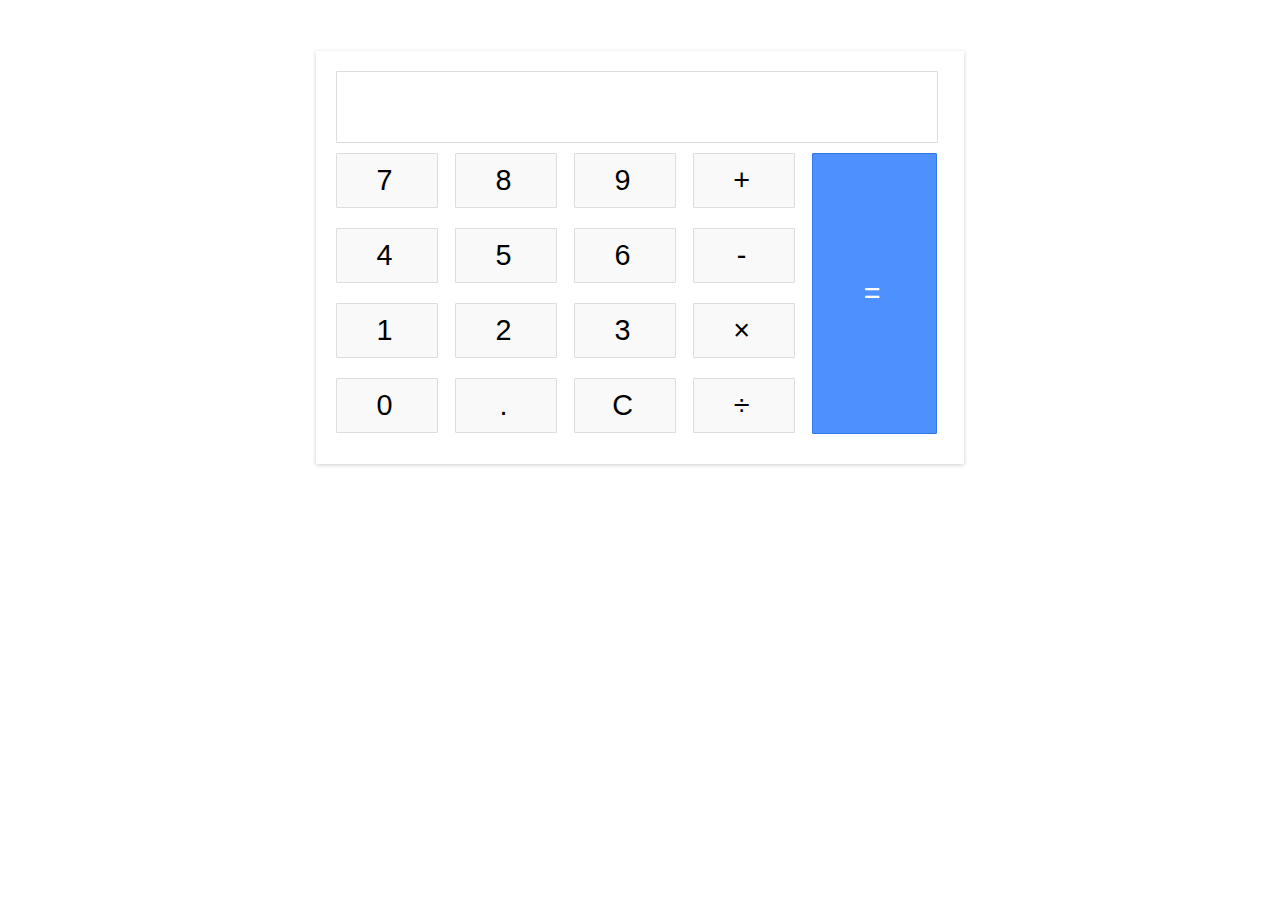
<file: Calculator/index.html>
<!DOCTYPE html>
<html lang="en">

<head>
    <meta charset="UTF-8">
    <meta http-equiv="X-UA-Compatible" content="IE=edge">
    <meta name="viewport" content="width=device-width, initial-scale=1.0">
    <title>MÁY TÍNH JAVASCRIPT</title>
    <link rel="stylesheet" href="./style.css">
</head>

<body>
    <div class="calculator">
        <div class="input" id="input"></div>
        <div class="buttons">
            <div class="leftPanel">
                <div class="numbers">
                    <div>7</div>
                    <div>8</div>
                    <div>9</div>
                    <div class="operators">+</div>
                </div>
                <div class="numbers">
                    <div>4</div>
                    <div>5</div>
                    <div>6</div>
                    <div class="operators">-</div>
                </div>
                <div class="numbers">
                    <div>1</div>
                    <div>2</div>
                    <div>3</div>
                    <div class="operators">&times;</div>
                </div>
                <div class="numbers">
                    <div>0</div>
                    <div>.</div>
                    <div id="clear">C</div>
                    <div class="operators">&divide;</div>
                </div>
            </div>
            <div class="equal" id="result">=</div>
        </div>
    </div>

    
    <script src="./myjs.js"></script>
</body>

</html>
</file>
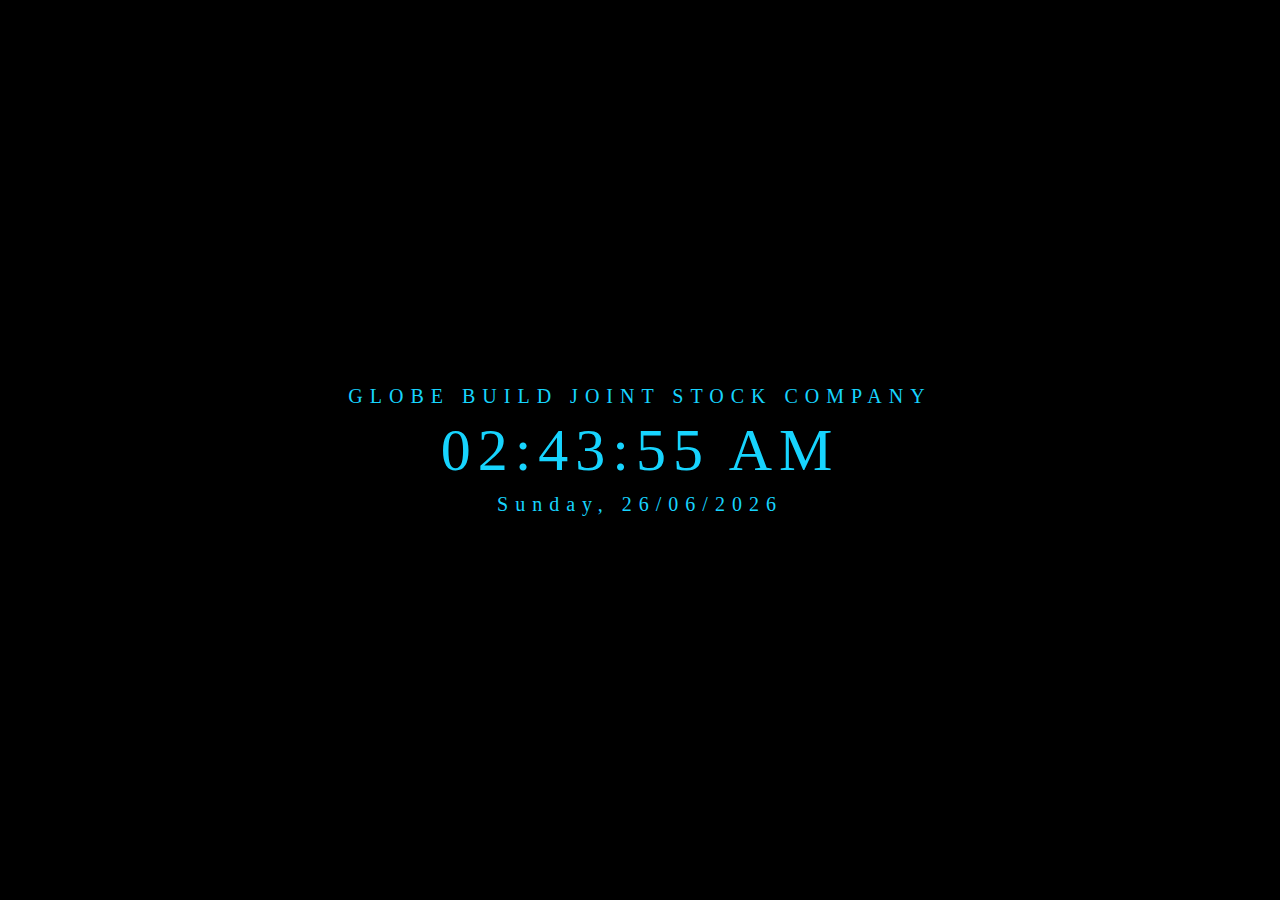
<file: JavascriptClock/index.html>
<!DOCTYPE html>
<html>
    <head>
        <title>ĐỒNG HỒ JAVASCRIPT</title>
        <link rel="stylesheet" href="./style.css">
    </head>
    <body>
        
        <div id="MyClockDisplay" class="clock" onload="showTime()"></div>
        <div id="myWeekday" class="weekday" onload="showTime()"></div>
        <div class="gbjs">GLOBE BUILD JOINT STOCK COMPANY</div>

        <script src="./myjs.js"></script>
    </body>
</html>
</file>
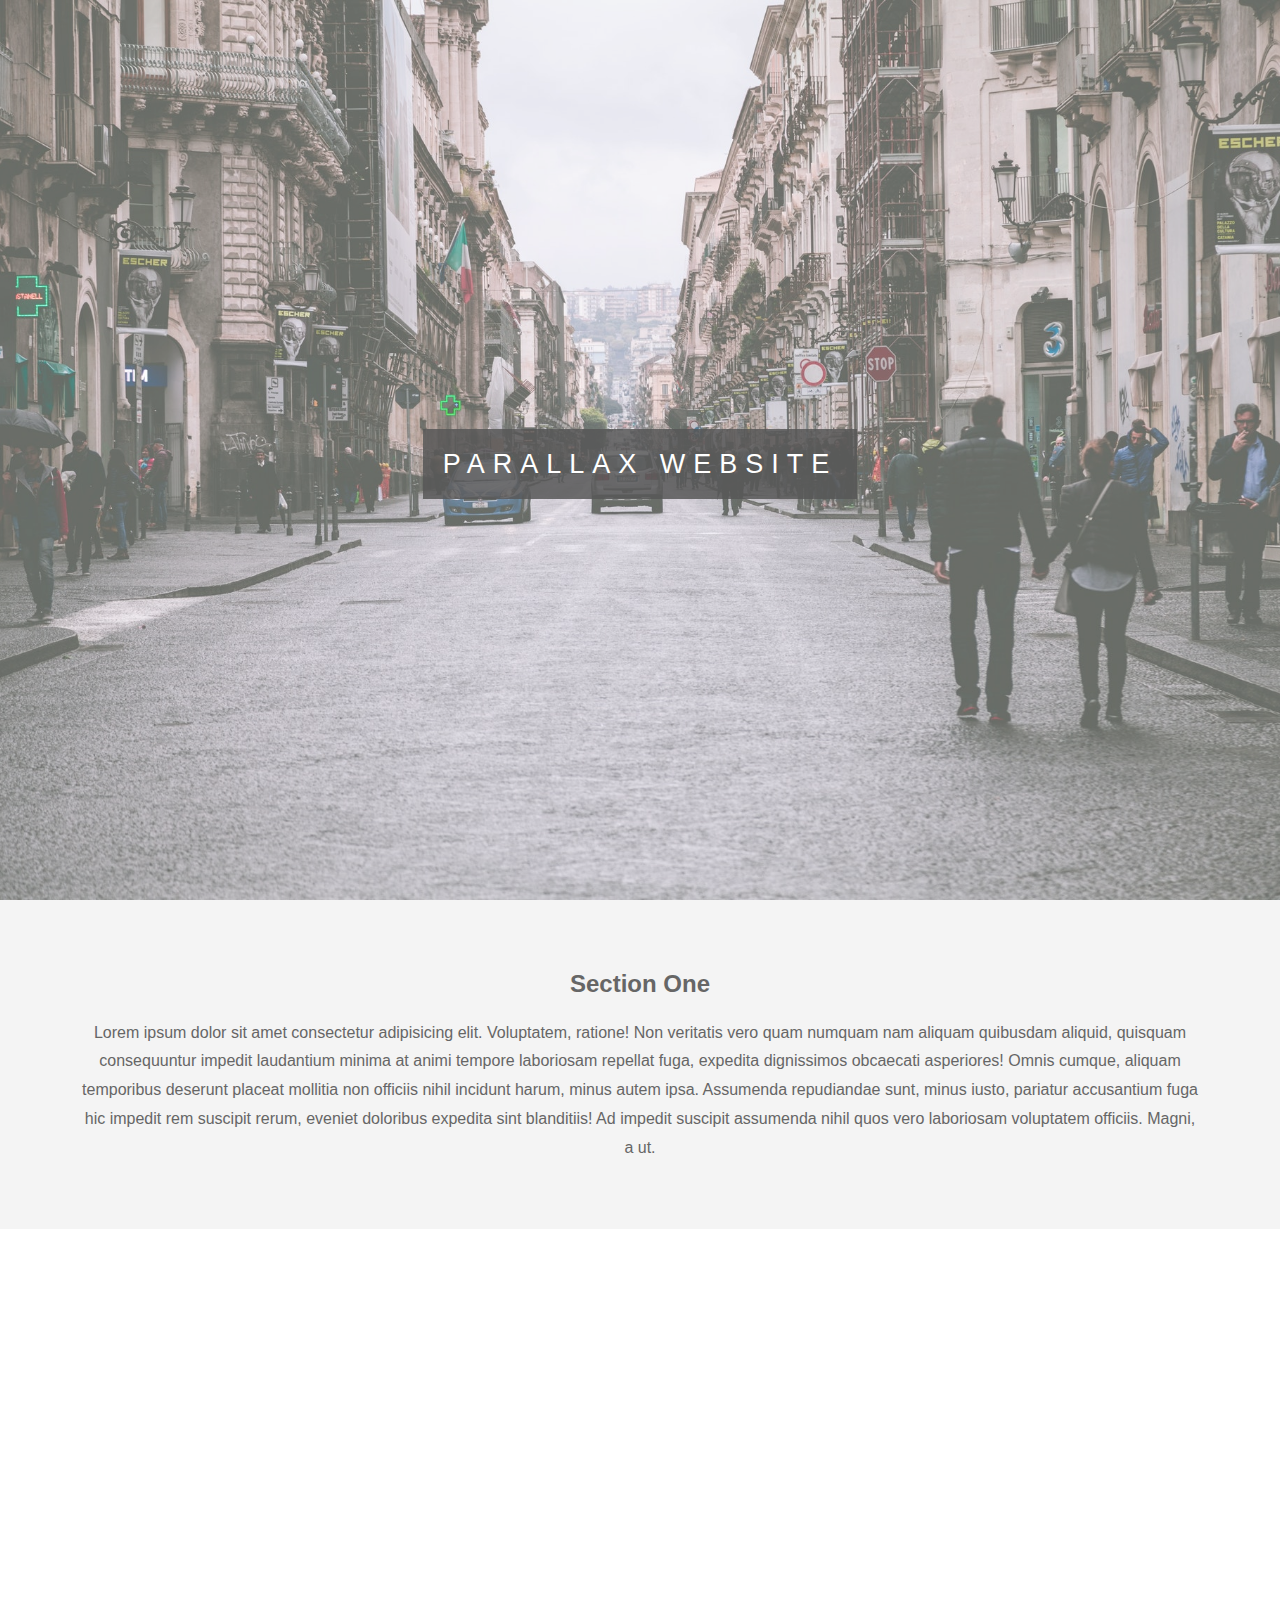
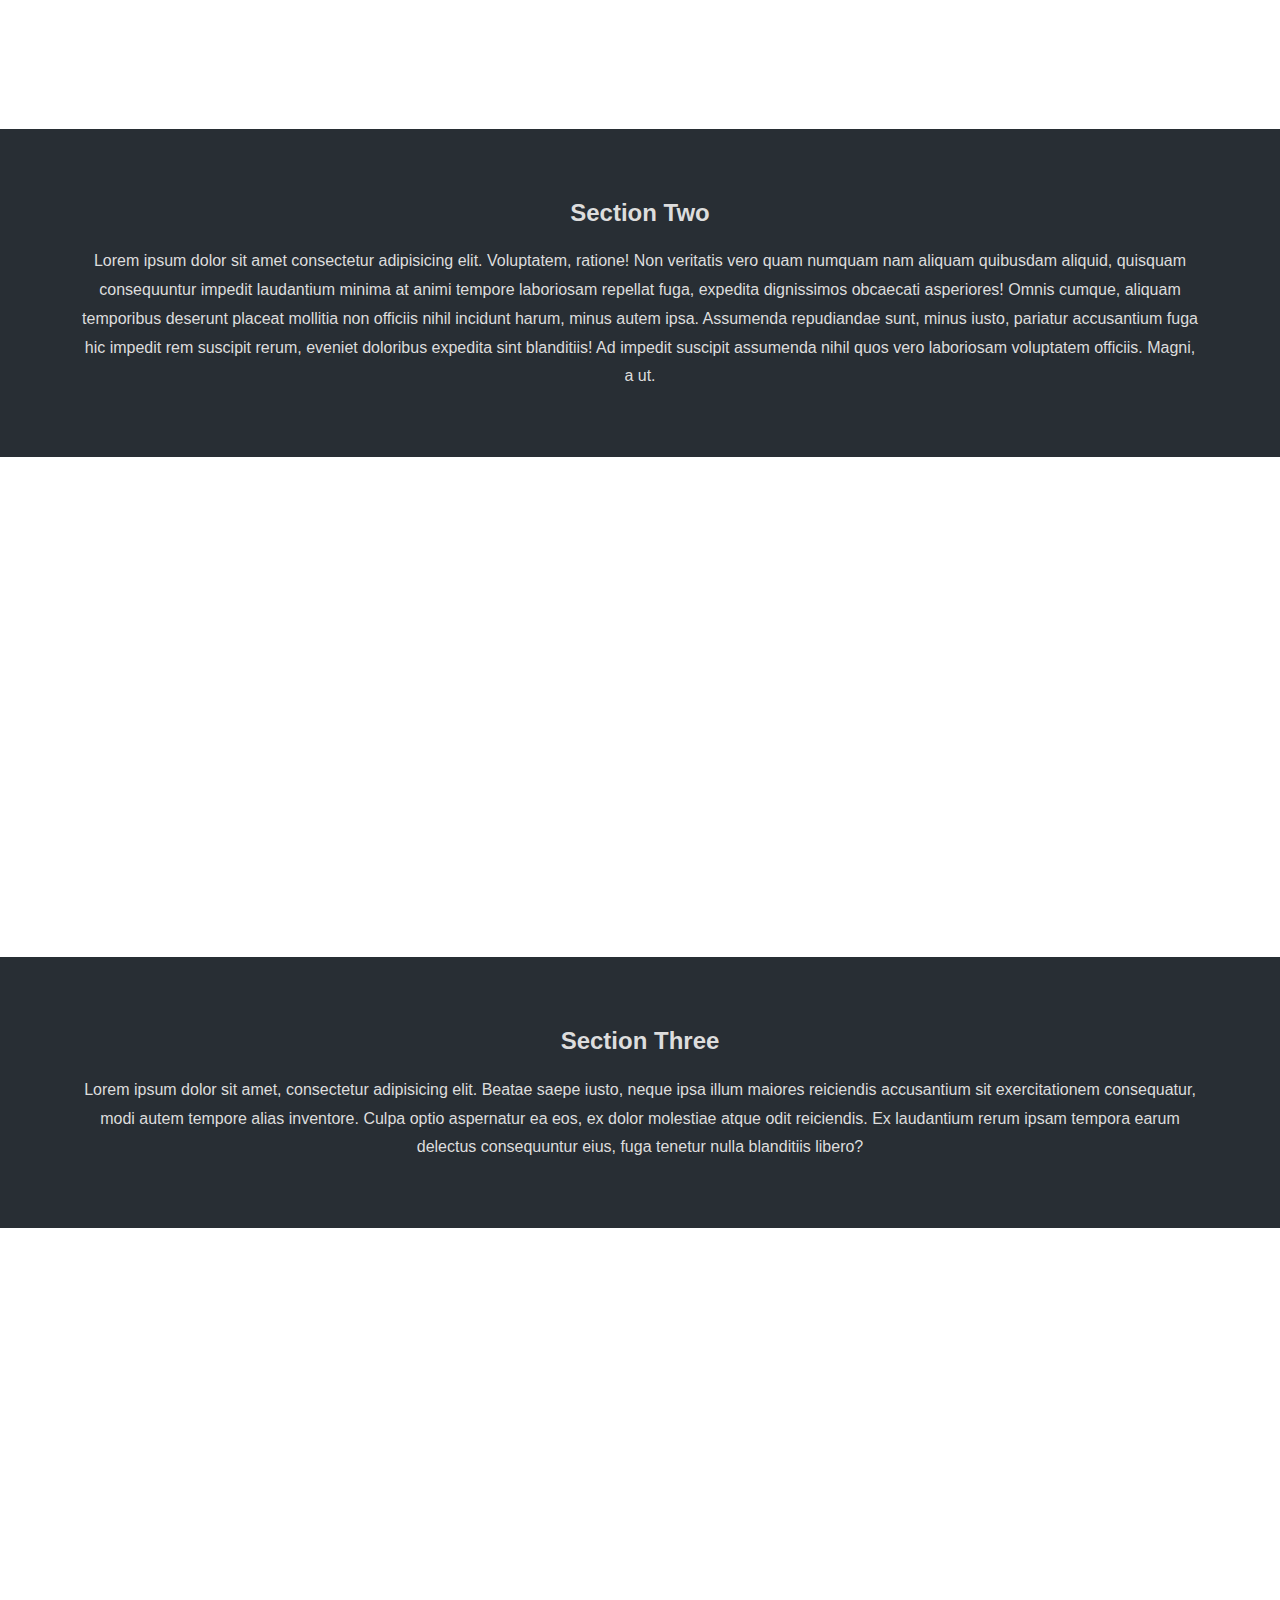
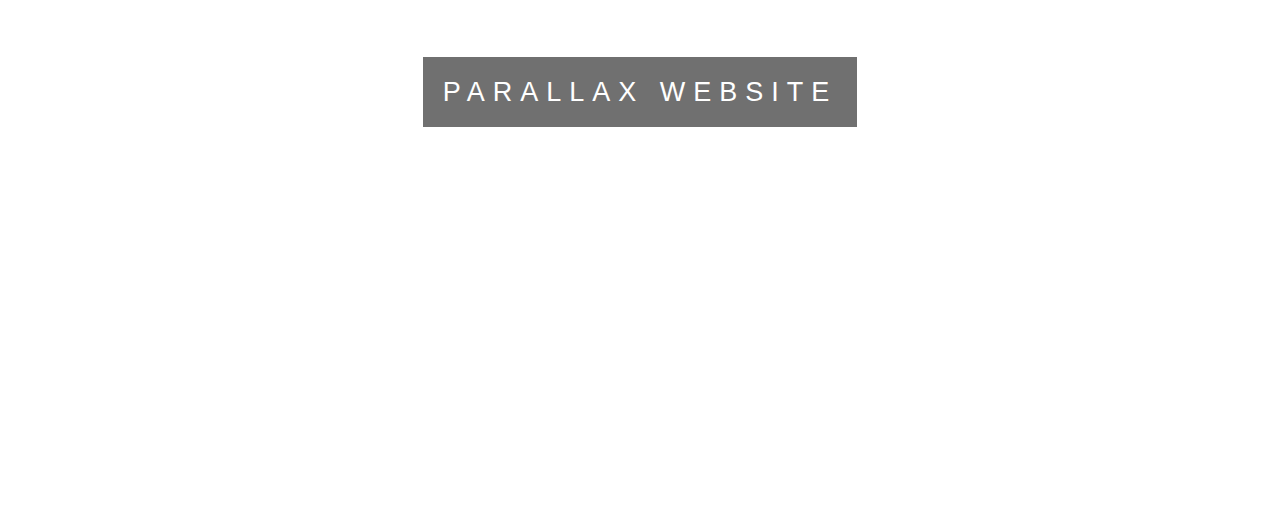
<file: ParallaxEffect/index.html>
<!DOCTYPE html>
<html lang="en">
<head>
    <meta charset="UTF-8">
    <meta http-equiv="X-UA-Compatible" content="IE=edge">
    <meta name="viewport" content="width=device-width, initial-scale=1.0">
    <title>Parallax Effect</title>
    <link rel="stylesheet" href="./css/style.css">
</head>
<body>
    <div class="pimg1">
        <div class="ptext">
            <span class="border">
                Parallax Website
            </span>
        </div>
    </div>

    <section class="section section-light">
        <h2>Section One</h2>
        <p>
            Lorem ipsum dolor sit amet consectetur adipisicing elit. Voluptatem, ratione! Non veritatis vero quam numquam nam aliquam quibusdam aliquid, quisquam consequuntur impedit laudantium minima at animi tempore laboriosam repellat fuga, expedita dignissimos obcaecati asperiores! Omnis cumque, aliquam temporibus deserunt placeat mollitia non officiis nihil incidunt harum, minus autem ipsa. Assumenda repudiandae sunt, minus iusto, pariatur accusantium fuga hic impedit rem suscipit rerum, eveniet doloribus expedita sint blanditiis! Ad impedit suscipit assumenda nihil quos vero laboriosam voluptatem officiis. Magni, a ut.
        </p>
    </section>

    <!-- ------------------------------ -->

    <div class="pimg2">
        <div class="ptext">
            <span class="border trans">
                Image Two Text
            </span>
        </div>
    </div>

    <section class="section section-dark">
        <h2>Section Two</h2>
        <p>
            Lorem ipsum dolor sit amet consectetur adipisicing elit. Voluptatem, ratione! Non veritatis vero quam numquam nam aliquam quibusdam aliquid, quisquam consequuntur impedit laudantium minima at animi tempore laboriosam repellat fuga, expedita dignissimos obcaecati asperiores! Omnis cumque, aliquam temporibus deserunt placeat mollitia non officiis nihil incidunt harum, minus autem ipsa. Assumenda repudiandae sunt, minus iusto, pariatur accusantium fuga hic impedit rem suscipit rerum, eveniet doloribus expedita sint blanditiis! Ad impedit suscipit assumenda nihil quos vero laboriosam voluptatem officiis. Magni, a ut.
        </p>
    </section>

    <!-- ------------------------------ -->

    <div class="pimg3">
        <div class="ptext">
            <span class="border trans">
                Image Three Text
            </span>
        </div>
    </div>

    <section class="section section-dark">
        <h2>Section Three</h2>
        <p>
            Lorem ipsum dolor sit amet, consectetur adipisicing elit. Beatae saepe iusto, neque ipsa illum maiores reiciendis accusantium sit exercitationem consequatur, modi autem tempore alias inventore. Culpa optio aspernatur ea eos, ex dolor molestiae atque odit reiciendis. Ex laudantium rerum ipsam tempora earum delectus consequuntur eius, fuga tenetur nulla blanditiis libero?
        </p>
    </section>

    <div class="pimg1">
        <div class="ptext">
            <span class="border">
                Parallax Website
            </span>
        </div>
    </div>

</body>
</html>
</file>
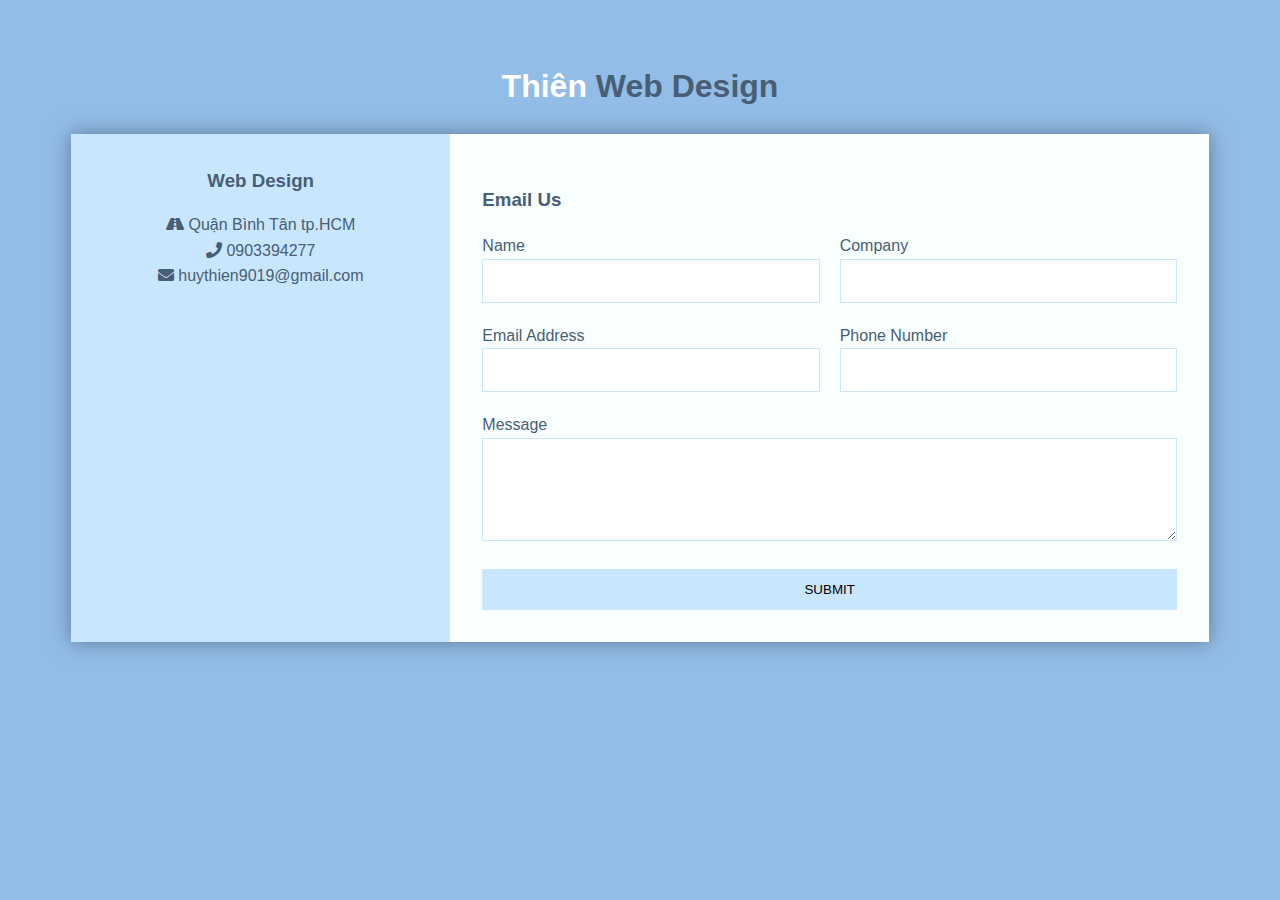
<file: ResponsiveContactForm/index.html>
<!DOCTYPE html>
<html lang="en">
<head>
    <meta charset="UTF-8">
    <meta http-equiv="X-UA-Compatible" content="IE=edge">
    <meta name="viewport" content="width=device-width, initial-scale=1.0">
    <title>ResponsiveContactForm</title>
    <link rel="stylesheet" href="https://cdnjs.cloudflare.com/ajax/libs/font-awesome/5.15.3/css/all.min.css">
    <link rel="stylesheet" href="./css/style.css">
</head>
<body>
    <div class="container">
        <h1 class="brand"><span>Thiên </span>Web Design</h1>
        <div class="wrapper">
            <div class="company-info">
                <h3>Web Design</h3>
                <ul>
                    <li><i class="fas fa-road"></i>  Quận Bình Tân tp.HCM</li>
                    <li><i class="fas fa-phone"></i>  0903394277</li>
                    <li><i class="fas fa-envelope"></i>  huythien9019@gmail.com</li>
                </ul>
            </div>
            <div class="contact">
                <h3>Email Us</h3>
                <form>
                    <p>
                        <label>Name</label>
                        <input type="text" name="name">
                    </p>
                    <p>
                        <label>Company</label>
                        <input type="text" name="company">
                    </p>
                    <p>
                        <label>Email Address</label>
                        <input type="email" name="email">
                    </p>
                    <p>
                        <label>Phone Number</label>
                        <input type="number" name="phone">
                    </p>
                    <p class="full">
                        <label>Message</label>
                        <textarea name="message" rows="5"></textarea>
                    </p>
                    <p class="full">
                        <button>Submit</button>
                    </p>
                </form>
            </div>
        </div>
    </div>
</body>
</html>
</file>
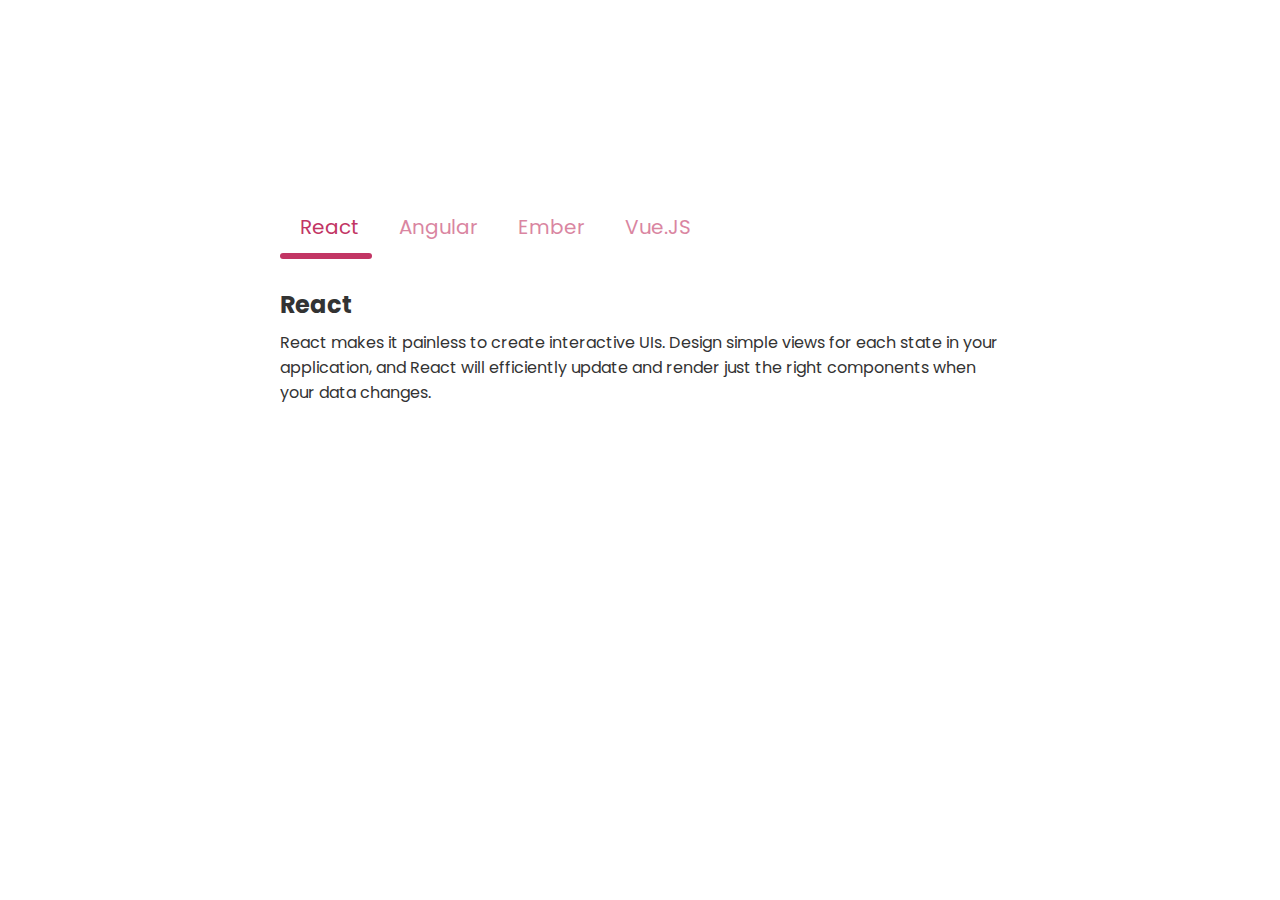
<file: tabsUI/index.html>
<!DOCTYPE html>
<html>
<link rel="preconnect" href="https://fonts.gstatic.com">
<link rel="stylesheet" href="https://cdnjs.cloudflare.com/ajax/libs/font-awesome/5.15.2/css/all.min.css"
    integrity="sha512-HK5fgLBL+xu6dm/Ii3z4xhlSUyZgTT9tuc/hSrtw6uzJOvgRr2a9jyxxT1ely+B+xFAmJKVSTbpM/CuL7qxO8w=="
    crossorigin="anonymous" />
<link href="https://fonts.googleapis.com/css2?family=Poppins:wght@300;400;500;600&display=swap" rel="stylesheet">
<link rel="stylesheet" href="./style.css">

<body>
    <div>
        <!-- Tab items -->
        <div class="tabs">
            <div class="tab-item active">
                <i class="tab-icon fas fa-code"></i>
                React
            </div>
            <div class="tab-item">
                <i class="tab-icon fas fa-cog"></i>
                Angular
            </div>
            <div class="tab-item">
                <i class="tab-icon fas fa-plus-circle"></i>
                Ember
            </div>
            <div class="tab-item">
                <i class="tab-icon fas fa-pen-nib"></i>
                Vue.JS
            </div>
            <div class="line"></div>
        </div>

        <!-- Tab content -->
        <div class="tab-content">
            <div class="tab-pane active">
                <h2>React</h2>
                <p>React makes it painless to create interactive UIs. Design simple views for each state in your
                    application, and React will efficiently update and render just the right components when your data
                    changes.</p>
            </div>
            <div class="tab-pane">
                <h2>Angular</h2>
                <p>Angular is an application design framework and development platform for creating efficient and
                    sophisticated single-page apps.</p>
            </div>
            <div class="tab-pane">
                <h2>Ember</h2>
                <p>Ember.js is a productive, battle-tested JavaScript framework for building modern web applications. It
                    includes everything you need to build rich UIs that work on any device.</p>
            </div>
            <div class="tab-pane">
                <h2>Vue.js</h2>
                <p>Vue (pronounced /vjuː/, like view) is a progressive framework for building user interfaces. Unlike
                    other
                    monolithic frameworks, Vue is designed from the ground up to be incrementally adoptable. </p>
            </div>
        </div>
    </div>

    <script>
       const $ = document.querySelector.bind(document);
       const $$ = document.querySelectorAll.bind(document);

       const tabs = $$('.tab-item');
       const panes = $$('.tab-pane');

       const tabActive = $('.tab-item.active');
       const line = $('.tabs .line');

       line.style.left = tabActive.offsetLeft + 'px';
       line.style.width = tabActive.offsetWidth + 'px';
    

    //    console.log(tabs)
    //    console.log(panes)

        tabs.forEach((tab, idx) => {
            tab.onclick = function() {
                $('.tab-item.active').classList.remove('active');
                $('.tab-pane.active').classList.remove('active')

                tab.classList.add('active');
                panes[idx].classList.add('active')

                line.style.left = this.offsetLeft + 'px';
                line.style.width = this.offsetWidth + 'px';

            }
        })

    </script>



</body>

</html>
</file>
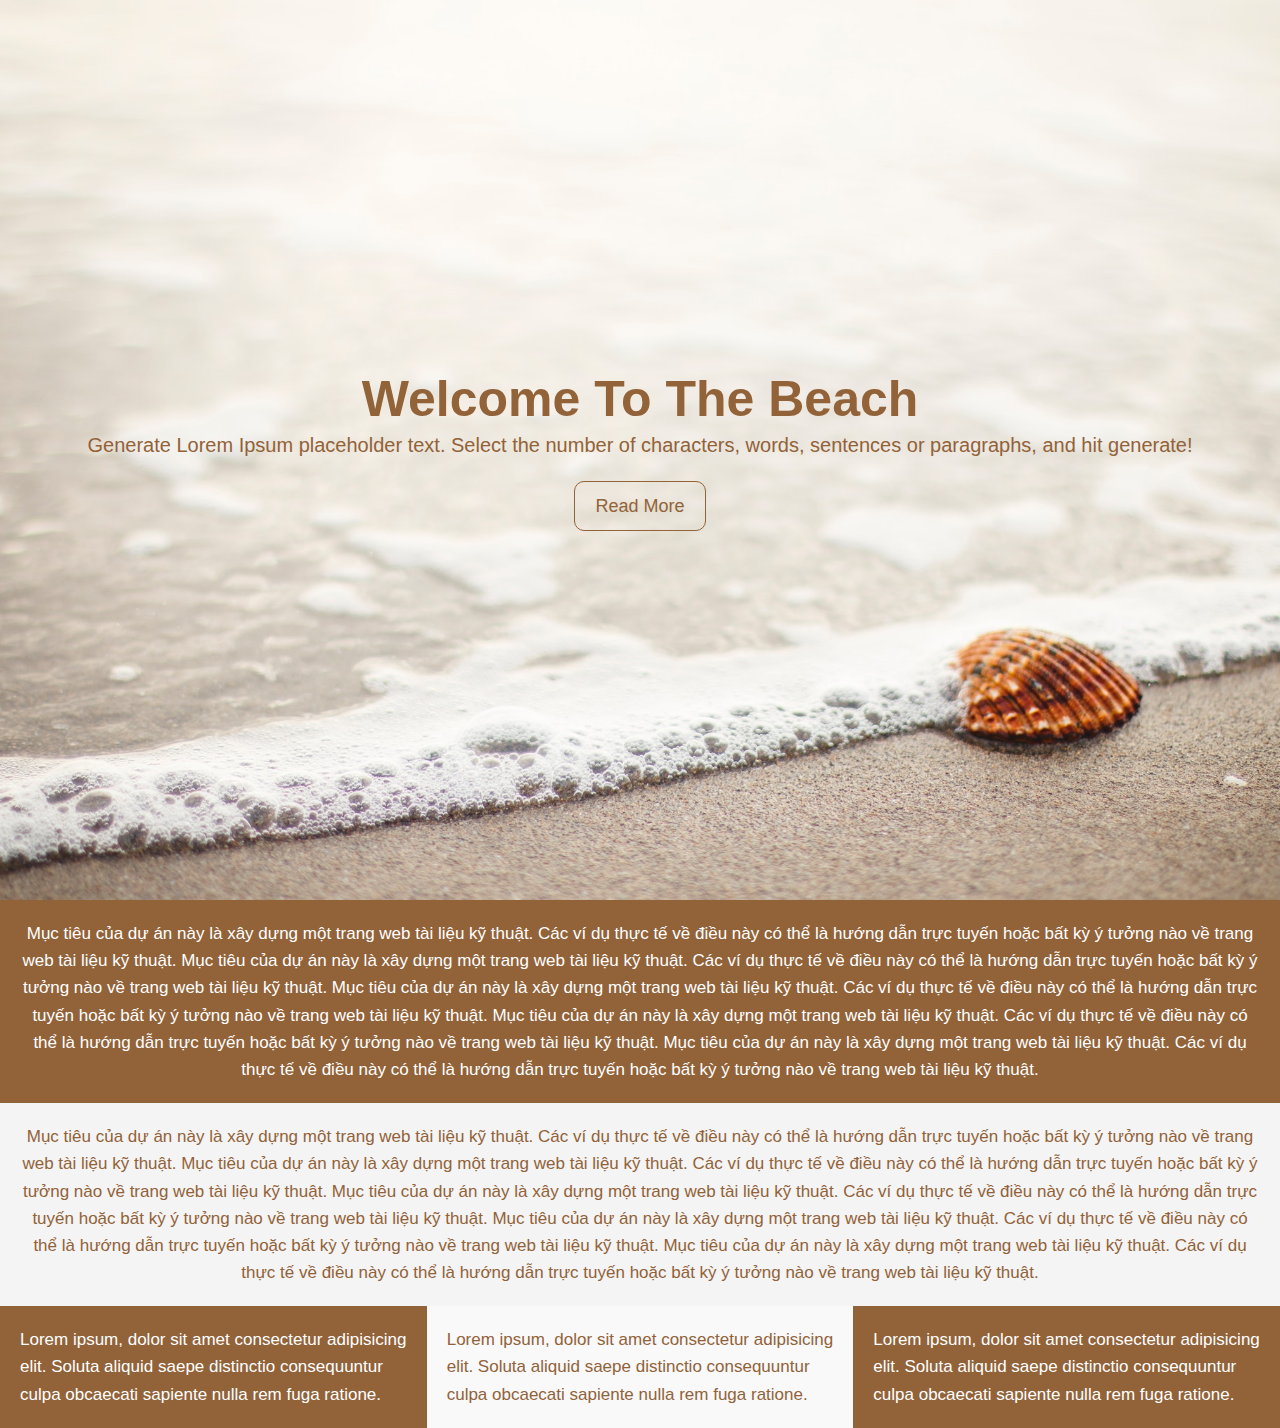
<file: WelcometotheBeach/index.html>
<!DOCTYPE html>
<html lang="en">
<head>
    <meta charset="UTF-8">
    <meta http-equiv="X-UA-Compatible" content="IE=edge">
    <meta name="viewport" content="width=device-width, initial-scale=1.0">
    <link rel="stylesheet" href="./css/style.css">
    <title>The Beach</title>
</head>
<body>
    <header id="showcase">
        <h1>Welcome To The Beach</h1>
        <p>Generate Lorem Ipsum placeholder text. Select the number of characters, words, sentences or paragraphs, and hit generate!</p>
        <a href="#" class="button">Read More</a>
    </header>
    <section id="section-a">
        <p>Mục tiêu của dự án này là xây dựng một trang web tài liệu kỹ thuật. Các ví dụ thực tế về điều này có thể là hướng dẫn trực tuyến hoặc bất kỳ ý tưởng nào về trang web tài liệu kỹ thuật. Mục tiêu của dự án này là xây dựng một trang web tài liệu kỹ thuật. Các ví dụ thực tế về điều này có thể là hướng dẫn trực tuyến hoặc bất kỳ ý tưởng nào về trang web tài liệu kỹ thuật. Mục tiêu của dự án này là xây dựng một trang web tài liệu kỹ thuật. Các ví dụ thực tế về điều này có thể là hướng dẫn trực tuyến hoặc bất kỳ ý tưởng nào về trang web tài liệu kỹ thuật. Mục tiêu của dự án này là xây dựng một trang web tài liệu kỹ thuật. Các ví dụ thực tế về điều này có thể là hướng dẫn trực tuyến hoặc bất kỳ ý tưởng nào về trang web tài liệu kỹ thuật. Mục tiêu của dự án này là xây dựng một trang web tài liệu kỹ thuật. Các ví dụ thực tế về điều này có thể là hướng dẫn trực tuyến hoặc bất kỳ ý tưởng nào về trang web tài liệu kỹ thuật.</p>
    </section>
    <section id="section-b">
        <p>Mục tiêu của dự án này là xây dựng một trang web tài liệu kỹ thuật. Các ví dụ thực tế về điều này có thể là hướng dẫn trực tuyến hoặc bất kỳ ý tưởng nào về trang web tài liệu kỹ thuật. Mục tiêu của dự án này là xây dựng một trang web tài liệu kỹ thuật. Các ví dụ thực tế về điều này có thể là hướng dẫn trực tuyến hoặc bất kỳ ý tưởng nào về trang web tài liệu kỹ thuật. Mục tiêu của dự án này là xây dựng một trang web tài liệu kỹ thuật. Các ví dụ thực tế về điều này có thể là hướng dẫn trực tuyến hoặc bất kỳ ý tưởng nào về trang web tài liệu kỹ thuật. Mục tiêu của dự án này là xây dựng một trang web tài liệu kỹ thuật. Các ví dụ thực tế về điều này có thể là hướng dẫn trực tuyến hoặc bất kỳ ý tưởng nào về trang web tài liệu kỹ thuật. Mục tiêu của dự án này là xây dựng một trang web tài liệu kỹ thuật. Các ví dụ thực tế về điều này có thể là hướng dẫn trực tuyến hoặc bất kỳ ý tưởng nào về trang web tài liệu kỹ thuật.</p>
    </section>
    <section id="section-c">
        <div class="box-1">
            Lorem ipsum, dolor sit amet consectetur adipisicing elit. Soluta aliquid saepe distinctio consequuntur culpa obcaecati sapiente nulla rem fuga ratione.
        </div>
        <div class="box-2">
            Lorem ipsum, dolor sit amet consectetur adipisicing elit. Soluta aliquid saepe distinctio consequuntur culpa obcaecati sapiente nulla rem fuga ratione.
        </div>
        <div class="box-3">
            Lorem ipsum, dolor sit amet consectetur adipisicing elit. Soluta aliquid saepe distinctio consequuntur culpa obcaecati sapiente nulla rem fuga ratione.
        </div>
    </section>
    
    
</body>
</html>
</file>
<file: css/style.css>
* {
    margin: 0;
    padding: 0;
    color: var(--main-white);
    font-family: 'Poppins', sans-serif;
    font-size: 20px;
    box-sizing: inherit;
}

:root {
        --main-white: #f0f0f0;
        --main-red: #be3144;
        --main-blue: #45567d;
        --main-gray: #303841;
}

li {
    padding: 0;
    margin: 0;
}

body {
    font-weight: 400;
    line-height: 1.4;
}

.header {
    display: flex;
    position: relative;
    flex-direction: column;
    justify-content: center;
    align-items: center;
    height: 100vh;
    width: 100%;
    background-color: #000;
    background-image: linear-gradient(62deg, #3a3d40 0%, #181719 100%);
}

h1 {
    font-size: 4rem;
}

.hello > p {
    text-align: center;
    font-style: italic;
    letter-spacing: 2px;
    font-size: 1.2rem;
    color: var(--main-red);
}


h1, h2 {
    font-weight: 700;
    text-align: center;
    font-family: 'Raleway', sans-serif;
}

.nav {
    height: 70px;
    background-color: var(--main-red);
    display: flex;
    justify-content: space-between;
    position: fixed;
    left: 0;
    right: 0;
    top: 0;
    z-index: 1;
}

.fas.fa-bars {
    font-size: 30px;
    margin-left: 20px;
    position: relative;
    top: 50%;
    transform: translateY(-50%);
    line-height: 70px;
    cursor: pointer;
}

.fas.fa-bars:hover {
    color: var(--main-blue);
}

.nav-list {
    line-height: 70px;
}

.nav-li {
    display: flex;
    list-style-type: none;
    margin-right: 20px;
}

.li > a {
    display: block;
    height: 70px;
    padding: 0 20px;
    font-size: 1.4rem;  
}

.li:hover {
    background-color: var(--main-blue);
    cursor: pointer;
}

.about-me {
    display: none;
    position: absolute;
    position: fixed;
    top: 70px;
    transform: translateY(-50%);
    left: 50%;
    transform: translateX(-50%);
    z-index: 10;
    content: '';
    width: 1200px;
    height: 90vh;
    background-color: var(--main-white);
}

.projects-section {
    text-align: center;
    padding: 6rem 2rem;
    background: var(--main-blue);
}
.projects-section-header{
    max-width: 650px;
    font-size: 42px;
    margin: 0 auto 3rem auto;
    border-bottom: 2px solid var(--main-white);
}

.projects-grid {
    display: grid;
    grid-template-columns: repeat(auto-fit, minmax(320px, 1fr));
    grid-gap: 2rem;
    width: 100%;
    max-width: 1280px;
    margin: 0 auto;
    margin-bottom: 5rem;
}

.project:hover {
    opacity: 0.9;
    color: var(--main-red);
}

.project:hover > p {
    color: rgb(247, 124, 10);
}

.code {
    opacity: 0;
    color: rgb(243, 208, 10);
    font-weight: bolder;
}

.project:hover .code {
   opacity: 1;
   transition: 0.8s cubic-bezier(0.15, 0.25, 0.58, 1);
}

a {
    text-decoration: none;
    color: var(--main-white);
}

img {
    display: block;
    width: 100%;
}

/* .background {
    padding-top: 100%;
    background-repeat: no-repeat;
    background-size: cover;
    background-position: center;

} */

.project {
    background: #303841;
    box-shadow: 1px 1px 2px rgba(0, 0, 0, 50%);
    border-radius: 2px;
}

.project-image {
    height: 320px;
    width: 100%;
    object-fit: cover;
}

.project-title {
    font-size: 1rem;
    padding: 1rem 0;
}

.code {
    color: #d02a2a;
    transition: color 0.3s cubic-bezier(0.1, 0.7, 1.0, 0.1) ease-out;
}


.showall {
    position: relative;
    background-color: var(--main-gray);
    color: var(--main-white);
    padding: 0.5rem 2rem;
    font-size: 1rem;
    cursor: pointer;
    border-radius: 2px;
    
}

.showall:hover {
    background-color: var(--main-red);
    transition: 0.2s;
}

.fas.fa-chevron-right {
    position: absolute;
    font-size: 1rem;
    top: 50%;
    right: 10%;
    transform: translateY(-50%);
}

.showall:hover > i {
    right: 8%;
    transition: 0.1s;
}

/* ----------------------Footer */

.contact {
    background-color: var(--main-gray);
    height: 100vh;
    border-bottom: 4px solid var(--main-red);
}

.letwork {
    max-width: 650px;
    font-size: 60px;
    text-align: center;
    padding-top: 16rem;
    margin: auto; 
}

.question {
    margin: auto;
    font-style: italic;
    color: var(--main-white);
    letter-spacing: 2px;
    max-width: 650px;
    display: block;
    text-align: center;
}

.lienhe {
    margin-top: 50px;
}
.mxh {
    display: flex;
    justify-content: center;
    list-style-type: none;
    flex-wrap: wrap;
}

.list-mxh {
    padding: 0 1rem;
    font-size: 1.5rem;
}

.mxh-link {
    transition: transform 0.3s cubic-bezier(0, -0.01, 0.58, 1);
}

.mxh-link:hover {
    transform: translateY(8px);
}

.mxh-link:hover .icon{
    cursor: pointer;
    color: var(--main-red);
    transition: 0.3s;
}

.mxh-link:hover > li{
    cursor: pointer;
    color: var(--main-red); 
    transition: 0.3s;
}

.icon {
    font-size: 1.3rem;
}

footer {
    font-weight: 300;
    display: flex;
    justify-content: space-evenly;
    padding: 2rem;
    background: var(--main-gray);

}

footer > p {
    margin: 0rem 4rem;
    text-align: center;
}

@media (max-width: 984px) {

    .list-mxh {
        padding: 0.4rem;
        font-size: 1.4rem;
    }

    footer {
        flex-direction: column;
        align-items: center;
    }

    footer > p {
        margin: 0.2rem;
        text-align: center;
    }

    .modal-body {
        text-align: center;
    }

}

.about__me {  
    display: flex;
    position: fixed;
    top: 0;
    right: 0;
    bottom: 0;
    left: 0;
    background-color: rgba(255, 228, 196, 0.192);
    overflow: auto;
    z-index: 100;
}

.tthere {
    display: none;
}


.overlay {
    position: absolute;
    width: 100%;
    height: 1674px;
    background-color: rgba(41, 39, 39, 0.555);
}

.modal-body {
    width: 1200px;
    max-height: 3000px;
    margin: auto;
    background-color: var(--main-blue);
    padding-bottom: 3rem;
    z-index: 101;
}

.header-about-me {
    padding: 2rem;
    border: 1px solid #000;
    text-align: center;
    width: 600px;
    margin: 40px 0;
    position: relative;
    left: 50%;
    transform: translateX(-50%);
}


.name-about-me {
    font-size: 2rem;
    font-weight: bold;
    text-transform: uppercase;
}




.grid-about-me {
    padding: 0 4rem;
    margin: 0 auto;
}

.title-info {
    font-size: 1.5rem;
    margin: 1.5rem 1rem 0 0;
    display: flex;
}

.interest {
    display: block;
    margin-top: 1rem;
}

.company {
    margin-bottom: 0.4rem;
    margin-top: 1rem;
}

.list-history {
    margin-left: 3rem;
}

.list-contact {
    margin-left: 2rem; 
    padding: 1rem;
    list-style-type: none;
}


.list-contact > li {
    padding: 5px;
}

.close_aboutme {
    position: fixed;
    top: 0;
    right: 17px;
    padding: 0.8rem 0.8em 1rem 1.5rem;
    /* font-size: 1.5rem; */
    background-color: #00000036;
    border-bottom-left-radius: 76px;
    cursor: pointer;
    z-index: 500;
}

.close_aboutme:hover {
    background-color: #0000004d;
}
</file>
<file: bai4_gridsystem/grid.css>
* {
    box-sizing: border-box;
  }

  body {
      margin-top: 0;
  }

.grid {
    width: 100%;
    display: block;
    padding: 0;
}

.grid.wide {
    max-width: 1200px;
    background-color: orchid;
    margin: 0 auto;
}

.row {
    display: flex;
    flex-wrap: wrap;
    margin-left: -4px;
    margin-right: -4px;
}

.row.no-gutters {
    margin-left: 0;
    margin-right: 0;
}

.col {
    padding-left: 4px;
    padding-right: 4px;
}

.row.no-gutters .col {
    padding-left: 0;
    padding-right: 0;
}

/* ------------------------------ */


/* 
c: mobile
m: tablet
l: PC
 */

.c-0 {
    display: none;
}

.c-1 {
    flex: 0 0 8.33333%;
    max-width: 8.33333%;
}

.c-2 {
    flex: 0 0 16.66667%;
    max-width: 16.66667%;
}

.c-3 {
    flex: 0 0 25%;
    max-width: 25%;
}

.c-4 {
    flex: 0 0 33.33333%;
    max-width: 33.33333%;
}

.c-5 {
    flex: 0 0 41.66667%;
    max-width: 41.66667%;
}

.c-6 {
    flex: 0 0 50%;
    max-width: 50%;
}

.c-7 {
    flex: 0 0 58.33333%;
    max-width: 58.33333%;
}

.c-8 {
    flex: 0 0 66.66667%;
    max-width: 66.66667%;
}

.c-9 {
    flex: 0 0 75%;
    max-width: 75%;
}

.c-10 {
    flex: 0 0 83.33333%;
    max-width: 83.33333%;
}

.c-11 {
    flex: 0 0 91.66667%;
    max-width: 91.66667%;
}

.c-12 {
    flex: 0 0 100%;
    max-width: 100%;
}

.c-o-1 {
    margin-left: 8.33333%;
}

.c-o-2 {
    margin-left: 16.66667%;
}

.c-o-3 {
    margin-left: 25%;
}

.c-o-4 {
    margin-left: 33.33333%;
}

.c-o-5 {
    margin-left: 41.66667%;
}

.c-o-6 {
    margin-left: 50%;
}

.c-o-7 {
    margin-left: 58.33333%;
}

.c-o-8 {
    margin-left: 66.66667%;
}

.c-o-9 {
    margin-left: 75%;
}

.c-o-10 {
    margin-left: 83.33333%;
}

.c-o-11 {
    margin-left: 91.66667%;
}

/* >= Tablet */
@media (min-width: 740px) {
    .row {
        margin-left: -8px;
        margin-right: -8px;
    }

    .col {
        padding-left: 8px;
        padding-right: 8px;
    }

    .m-0 {
        display: none;
    }

    .m-1,
    .m-2,
    .m-3,
    .m-4,
    .m-5,
    .m-6,
    .m-7,
    .m-8,
    .m-9,
    .m-10,
    .m-11,
    .m-12 {
        display: block;
    }

    .m-1 {
        flex: 0 0 8.33333%;
        max-width: 8.33333%;
    }

    .m-2 {
        flex: 0 0 16.66667%;
        max-width: 16.66667%;
    }

    .m-3 {
        flex: 0 0 25%;
        max-width: 25%;
    }

    .m-4 {
        flex: 0 0 33.33333%;
        max-width: 33.33333%;
    }

    .m-5 {
        flex: 0 0 41.66667%;
        max-width: 41.66667%;
    }

    .m-6 {
        flex: 0 0 50%;
        max-width: 50%;
    }

    .m-7 {
        flex: 0 0 58.33333%;
        max-width: 58.33333%;
    }

    .m-8 {
        flex: 0 0 66.66667%;
        max-width: 66.66667%;
    }

    .m-9 {
        flex: 0 0 75%;
        max-width: 75%;
    }

    .m-10 {
        flex: 0 0 83.33333%;
        max-width: 83.33333%;
    }

    .m-11 {
        flex: 0 0 91.66667%;
        max-width: 91.66667%;
    }

    .m-12 {
        flex: 0 0 100%;
        max-width: 100%;
    }

    .m-o-1 {
        margin-left: 8.33333%;
    }

    .m-o-2 {
        margin-left: 16.66667%;
    }

    .m-o-3 {
        margin-left: 25%;
    }

    .m-o-4 {
        margin-left: 33.33333%;
    }

    .m-o-5 {
        margin-left: 41.66667%;
    }

    .m-o-6 {
        margin-left: 50%;
    }

    .m-o-7 {
        margin-left: 58.33333%;
    }

    .m-o-8 {
        margin-left: 66.66667%;
    }

    .m-o-9 {
        margin-left: 75%;
    }

    .m-o-10 {
        margin-left: 83.33333%;
    }

    .m-o-11 {
        margin-left: 91.66667%;
    }
}

/* PC medium resolution > */
@media (min-width: 1113px) {
    .row {
        margin-left: -12px;
        margin-right: -12px;
    }

    .row.sm-gutter {
        margin-left: -5px;
        margin-right: -5px;
    }

    .col {
        padding-left: 12px;
        padding-right: 12px;
    }

    .row.sm-gutter .col {
        padding-left: 5px;
        padding-right: 5px;
    }

    .l-0 {
        display: none;
    }

    .l-1,
    .l-2,
    .l-2-4,
    .l-3,
    .l-4,
    .l-5,
    .l-6,
    .l-7,
    .l-8,
    .l-9,
    .l-10,
    .l-11,
    .l-12 {
        display: block;
    }

    .l-1 {
        flex: 0 0 8.33333%;
        max-width: 8.33333%;
    }

    .l-2 {
        flex: 0 0 16.66667%;
        max-width: 16.66667%;
    }

    .l-2-4 {
        flex: 0 0 20%;
        max-width: 20%;
    }

    .l-3 {
        flex: 0 0 25%;
        max-width: 25%;
    }

    .l-4 {
        flex: 0 0 33.33333%;
        max-width: 33.33333%;
    }

    .l-5 {
        flex: 0 0 41.66667%;
        max-width: 41.66667%;
    }

    .l-6 {
        flex: 0 0 50%;
        max-width: 50%;
    }

    .l-7 {
        flex: 0 0 58.33333%;
        max-width: 58.33333%;
    }

    .l-8 {
        flex: 0 0 66.66667%;
        max-width: 66.66667%;
    }

    .l-9 {
        flex: 0 0 75%;
        max-width: 75%;
    }

    .l-10 {
        flex: 0 0 83.33333%;
        max-width: 83.33333%;
    }

    .l-11 {
        flex: 0 0 91.66667%;
        max-width: 91.66667%;
    }

    .l-12 {
        flex: 0 0 100%;
        max-width: 100%;
    }

    .l-o-1 {
        margin-left: 8.33333%;
    }

    .l-o-2 {
        margin-left: 16.66667%;
    }

    .l-o-3 {
        margin-left: 25%;
    }

    .l-o-4 {
        margin-left: 33.33333%;
    }

    .l-o-5 {
        margin-left: 41.66667%;
    }

    .l-o-6 {
        margin-left: 50%;
    }

    .l-o-7 {
        margin-left: 58.33333%;
    }

    .l-o-8 {
        margin-left: 66.66667%;
    }

    .l-o-9 {
        margin-left: 75%;
    }

    .l-o-10 {
        margin-left: 83.33333%;
    }

    .l-o-11 {
        margin-left: 91.66667%;
    }
}

/* Tablet - PC low resolution */
@media (min-width: 740px) and (max-width: 1023px) {
    .wide {
        width: 644px;
    }
}

/* > PC low resolution */
@media (min-width: 1024px) and (max-width: 1239px) {
    .wide {
        width: 984px;
    }

    .wide .row {
        margin-left: -12px;
        margin-right: -12px;
    }

    .wide .row.sm-gutter {
        margin-left: -5px;
        margin-right: -5px;
    }

    .wide .col {
        padding-left: 12px;
        padding-right: 12px;
    }

    .wide .row.sm-gutter .col {
        padding-left: 5px;
        padding-right: 5px;
    }

    .wide .l-0 {
        display: none;
    }

    .wide .l-1,
    .wide .l-2,
    .wide .l-2-4,
    .wide .l-3,
    .wide .l-4,
    .wide .l-5,
    .wide .l-6,
    .wide .l-7,
    .wide .l-8,
    .wide .l-9,
    .wide .l-10,
    .wide .l-11,
    .wide .l-12 {
        display: block;
    }

    .wide .l-1 {
        flex: 0 0 8.33333%;
        max-width: 8.33333%;
    }

    .wide .l-2 {
        flex: 0 0 16.66667%;
        max-width: 16.66667%;
    }

    .wide .l-2-4 {
        flex: 0 0 20%;
        max-width: 20%;
    }

    .wide .l-3 {
        flex: 0 0 25%;
        max-width: 25%;
    }

    .wide .l-4 {
        flex: 0 0 33.33333%;
        max-width: 33.33333%;
    }

    .wide .l-5 {
        flex: 0 0 41.66667%;
        max-width: 41.66667%;
    }

    .wide .l-6 {
        flex: 0 0 50%;
        max-width: 50%;
    }

    .wide .l-7 {
        flex: 0 0 58.33333%;
        max-width: 58.33333%;
    }

    .wide .l-8 {
        flex: 0 0 66.66667%;
        max-width: 66.66667%;
    }

    .wide .l-9 {
        flex: 0 0 75%;
        max-width: 75%;
    }

    .wide .l-10 {
        flex: 0 0 83.33333%;
        max-width: 83.33333%;
    }

    .wide .l-11 {
        flex: 0 0 91.66667%;
        max-width: 91.66667%;
    }

    .wide .l-12 {
        flex: 0 0 100%;
        max-width: 100%;
    }

    .wide .l-o-1 {
        margin-left: 8.33333%;
    }

    .wide .l-o-2 {
        margin-left: 16.66667%;
    }

    .wide .l-o-3 {
        margin-left: 25%;
    }

    .wide .l-o-4 {
        margin-left: 33.33333%;
    }

    .wide .l-o-5 {
        margin-left: 41.66667%;
    }

    .wide .l-o-6 {
        margin-left: 50%;
    }

    .wide .l-o-7 {
        margin-left: 58.33333%;
    }

    .wide .l-o-8 {
        margin-left: 66.66667%;
    }

    .wide .l-o-9 {
        margin-left: 75%;
    }

    .wide .l-o-10 {
        margin-left: 83.33333%;
    }

    .wide .l-o-11 {
        margin-left: 91.66667%;
    }
}
</file>
<file: bai4_gridsystem/style.css>
.main {
    display: flex;
    padding: 0 2px;
}

.sidebar {
    width: 300px;
    background-color: #666;
}

.content {
    flex-grow: 1;
}

@media (min-width: 740px) and ( max-width: 1023px) {
    .hide-on-tablet {
        display: none;
    }
}

@media (max-width: 739px)  {
    .hide-on-mobile {
        display: none;
    }
}
</file>
<file: Calculator/style.css>
body {
  width: 648px;
  margin: 4% auto;
  font-family: 'Source Sans Pro', sans-serif;
  letter-spacing: 5px;
  font-size: 1.8rem;
  -moz-user-select: none;
  -webkit-user-select: none;
  -ms-user-select: none;
}

.calculator {
  padding: 20px;
  -webkit-box-shadow: 0px 1px 4px 0px rgba(0, 0, 0, 0.2);
  box-shadow: 0px 1px 4px 0px rgba(0, 0, 0, 0.2);
  border-radius: 1px;
}

.input {
  border: 1px solid #ddd;
  border-radius: 1px;
  height: 60px;
  padding-right: 15px;
  padding-top: 10px;
  text-align: right;
  margin-right: 6px;
  font-size: 2.5rem;
  overflow-x: auto;
  transition: all .2s ease-in-out;
}

.input:hover {
  border: 1px solid #bbb;
  -webkit-box-shadow: inset 0px 1px 4px 0px rgba(0, 0, 0, 0.2);
  box-shadow: inset 0px 1px 4px 0px rgba(0, 0, 0, 0.2);
}

.buttons {}




.operators div:hover {
  background-color: #ddd;
  -webkit-box-shadow: 0px 1px 4px 0px rgba(0, 0, 0, 0.2);
  box-shadow: 0px 1px 4px 0px rgba(0, 0, 0, 0.2);
  border-color: #aaa;
}

.operators div:active {
  font-weight: bold;
}

.leftPanel {
  display: inline-block;
}

.numbers div {
  display: inline-block;
  border: 1px solid #ddd;
  border-radius: 1px;
  width: 80px;
  text-align: center;
  padding: 10px;
  margin: 10px 4px 10px 0;
  cursor: pointer;
  background-color: #f9f9f9;
  transition: border-color .2s ease-in-out, background-color .2s, box-shadow .2s;
}

.numbers div:hover {
  background-color: #f1f1f1;
  -webkit-box-shadow: 0px 1px 4px 0px rgba(0, 0, 0, 0.2);
  box-shadow: 0px 1px 4px 0px rgba(0, 0, 0, 0.2);
  border-color: #bbb;
}

.numbers div:active {
  font-weight: bold;
}

.operators {
    display: inline-block;
    border: 1px solid #bbb;
    border-radius: 1px;
    width: 80px;
    text-align: center;
    padding: 10px;
    margin: 20px 4px 10px 0;
    cursor: pointer;
    background-color: rgb(70, 49, 49);
    transition: border-color .2s ease-in-out, background-color .2s, box-shadow .2s;
}

div.equal {
  display: inline-block;
  border: 1px solid #3079ED;
  border-radius: 1px;
  width: 17%;
  text-align: center;
  padding: 123px 10px;
  margin: 10px 6px 10px 0;
  vertical-align: top;
  cursor: pointer;
  color: #FFF;
  background-color: #4d90fe;
  transition: all .2s ease-in-out;
}

div.equal:hover {
  background-color: #307CF9;
  -webkit-box-shadow: 0px 1px 4px 0px rgba(0, 0, 0, 0.2);
  box-shadow: 0px 1px 4px 0px rgba(0, 0, 0, 0.2);
  border-color: #1857BB;
}

div.equal:active {
  font-weight: bold;
}
</file>
<file: JavascriptClock/style.css>
body {
    background: black;
}

.clock {
    position: absolute;
    top: 50%;
    left: 50%;
    transform: translateX(-50%) translateY(-50%);
    color: #17D4FE;
    font-size: 60px;
    font-family: Orbitron;
    letter-spacing: 7px;
   
}

.weekday {
    position: absolute;
    top: 56%;
    left: 50%;
    transform: translateX(-50%) translateY(-50%);
    color: #17D4FE;
    font-size: 20px;
    font-family: Orbitron;
    letter-spacing: 7px;
}

.gbjs {
    position: absolute;
    top: 44%;
    left: 50%;
    transform: translateX(-50%) translateY(-50%);
    color: #17D4FE;
    font-size: 20px;
    font-family: Orbitron;
    letter-spacing: 7px;
}
</file>
<file: ParallaxEffect/css/style.css>
body, html {
    height: 100%;
    margin: 0;
    font-size: 16px;
    font-family:'Lucida Sans', 'Lucida Sans Regular', 'Lucida Grande', 'Lucida Sans Unicode', Geneva, Verdana, sans-serif;
    font-weight: 400;
    line-height: 1.8em;
    color: #666;
}

.pimg1, 
.pimg2,
.pimg3 {
    position: relative;
    opacity: 0.7;
    background-position: center;
    background-size: cover;
    background-repeat: no-repeat;

    /* 
        fixed = prallax
        scroll = nomal
    */
    background-attachment: fixed;
}

.pimg1 {
    background-image: url('../img/6.jpg');
    min-height: 100%;
}

.pimg2 {
    background-image: url('../img/4.jpg');
    min-height: 500px;
}
.pimg3 {
    background-image: url('../img/3.jpg');
    min-height: 500px;
}

.section {
    text-align: center;
    padding: 50px 80px;
}

.section-light {
    background-color: #f4f4f4;
    color: #666;
}

.section-dark {
    background-color: #282e34;
    color: #ddd;
}

.ptext {
    position: absolute;
    top: 50%;
    width: 100%;
    text-align: center;
    color: #000;
    font-size: 27px;
    letter-spacing: 8px;
    text-transform: uppercase;
}

.ptext .border {
    background-color: rgba(17, 17, 17, 0.849);
    color: #fff;
    padding: 20px;
}


.ptext .border.trans {
    background-color: transparent;
}

@media (max-width: 568px) {
    .pimg1, 
    .pimg2,
    .pimg3 {
        background-attachment: scroll;
    }
}
</file>
<file: ResponsiveContactForm/css/style.css>
* {
    box-sizing: border-box;
}

body {
    background: #92bde7;
    color: #485e74;
    line-height: 1.6;
    font-family: 'Segoe UI', Tahoma, Geneva, Verdana, sans-serif;
    padding: 1em;
}

.container {
    max-width: 1170px;
    margin-left: auto;
    margin-right: auto;
    padding: 1em;
}

ul {
    list-style: none;
    padding: 0;
}

.brand {
    text-align: center;
}

.brand span {
    color: #fff;
}

.wrapper {
    box-shadow: 0 0 20px 0 rgba(72,94,116,0.7);
}

.wrapper >*{
    padding: 1em;
}

.company-info {
    background: #c9e6ff;
}

.company-info h3, 
.company-info ul {
    text-align: center;
    margin: 0 0 1rem 0;
}

.contact {
    background: #f9feff;
}

/* FORM STYLES */

.contact form {
    display: grid;
    grid-template-columns: 1fr 1fr;
    grid-gap: 20px;
}

.contact form label {
    display: block;
}

.contact form p {
    margin: 0;
}

.contact form .full {
    grid-column: 1 / 3;
}

.contact form button,
.contact form input,
.contact form textarea {
    width: 100%;
    padding: 1em;
    border: 1px solid #c9e6ff;
}

.contact form button {
    background: #c9e6ff;
    border: 0;
    text-transform: uppercase;
}

.contact form button:hover,
.contact form button:focus {
    background: #92bde7;
    color: #fff;
    outline: 0;
    transition: background-color 2s ease-out;
}

/*  LARGE SCREENS */

@media (min-width: 700px) {
    .wrapper {
        display: grid;
        grid-template-columns: 1fr 2fr;
    }

    .wrapper >*{
        padding: 2em;
    }

    .company-info h3,
    .company-info ul,
    .brand {
        text-align: center;
    }
}
</file>
<file: tabsUI/style.css>
* {
    padding: 0;
    margin: 0;
    box-sizing: border-box;
}

body {
    display: flex;
    font-family: "Poppins", sans-serif;
}

body>div {
    margin: 15% auto 0;
    max-width: 720px;
}

.tabs {
    display: flex;
    position: relative;
}

.tabs .line {
    position: absolute;
    left: 0;
    bottom: 0;
    width: 0;
    height: 6px;
    border-radius: 15px;
    background-color: #c23564;
    transition: all 0.2s ease;
}

.tab-item {
    min-width: 80px;
    padding: 16px 20px 11px 20px;
    font-size: 20px;
    text-align: center;
    color: #c23564;
    background-color: #fff;
    border-top-left-radius: 5px;
    border-top-right-radius: 5px;
    border-bottom: 5px solid transparent;
    opacity: 0.6;
    cursor: pointer;
    transition: all 0.5s ease;
}

.tab-icon {
    font-size: 24px;
    width: 32px;
    position: relative;
    top: 2px;
}

.tab-item:hover {
    opacity: 1;
    background-color: rgba(194, 53, 100, 0.05);
    border-color: rgba(194, 53, 100, 0.1);
}

.tab-item.active {
    opacity: 1;
}

.tab-content {
    padding: 28px 0;
}

.tab-pane {
    color: #333;
    display: none;
}

.tab-pane.active {
    display: block;
}

.tab-pane h2 {
    font-size: 24px;
    margin-bottom: 8px;
}
</file>
<file: WelcometotheBeach/css/style.css>
* {
    margin: 0;
    padding: 0;
}

body {
    margin: 0;
    font-family: Arial, Helvetica, sans-serif;
    font-size: 17px;
    color: #926239;
    line-height: 1.6;
}

#showcase {
    background-image: url(../img/showcase.jpg);
    background-size: cover;
    background-position: center;
    height: 100vh;
    display: flex;
    flex-direction: column;
    justify-content: center;
    align-items: center;
    text-align: center;
    padding: 0 20px;
}

#showcase h1 {
    font-size: 50px;
    line-height: 1.2;
}

#showcase p {
    font-size: 20px;
}

#showcase .button {
    font-size: 18px;
    text-decoration: none;
    color: #926239;
    border: #926239 1px solid;
    padding: 10px 20px;
    border-radius: 10px;
    margin-top: 20px;
}

#showcase .button:hover {
    background: #926239;
    color: #fff;
}


#section-a {
    padding: 20px;
    background: #926239;
    color: #fff;
    text-align: center;
}

#section-b {
    padding: 20px;
    background: #f4f4f4;
    text-align: center;
}

#section-c {
    display: flex;
}

#section-c .box-1, #section-c .box-3 {
    background: #926239;
    color: #fff;
}

#section-c div {
    padding: 20px;
}

#section-c .box-2 {
    background: #f9f9f9;
}
</file>
